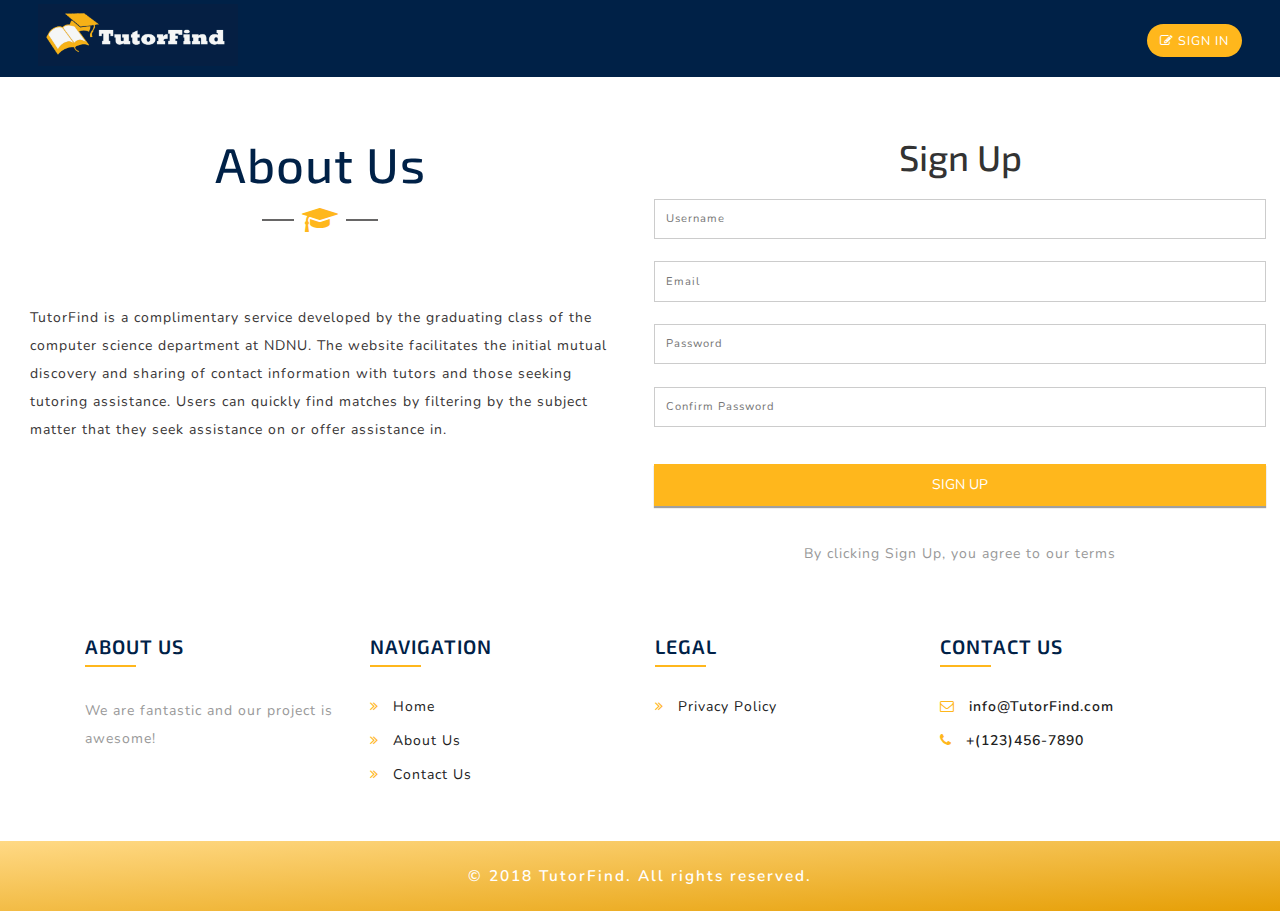
<file: index.html>
<!--
	Author: Diego Acuna Ortega
	Author URL: http://w3layouts.com
	License: Creative Commons Attribution 3.0 Unported
	License URL: http://creativecommons.org/licenses/by/3.0/
-->
<!DOCTYPE html>
<html lang="zxx">
<head>
<title>TutorFind - Home</title>
<!-- Meta tag Keywords -->
<meta name="viewport" content="width=device-width, initial-scale=1">
<meta http-equiv="Content-Type" content="text/html; charset=utf-8" />
<meta name="keywords" content="Scholarly web template, Bootstrap Web Templates, Flat Web Templates, Android Compatible web template, Smartphone Compatible web template, free webdesigns for Nokia, Samsung, LG, SonyEricsson, Motorola web design" />
<script type="application/x-javascript"> addEventListener("load", function() { setTimeout(hideURLbar, 0); }, false);
function hideURLbar(){ window.scrollTo(0,1); } </script>
<!--// Meta tag Keywords -->
<!-- css files -->
<link rel="stylesheet" href="css/bootstrap.css"> <!-- Bootstrap-Core-CSS -->
<link rel="stylesheet" href="css/style.css" type="text/css" media="all" /> <!-- Style-CSS --> 
<link rel="stylesheet" href="css/font-awesome.css"> <!-- Font-Awesome-Icons-CSS -->
<link rel="stylesheet" href="css/swipebox.css">
<link rel="stylesheet" href="css/jquery-ui.css" />
<!-- //css files -->
<!-- online-fonts -->
<link href="//fonts.googleapis.com/css?family=Exo+2:100,100i,200,200i,300,300i,400,400i,500,500i,600,600i,700,700i,800,800i,900,900i&amp;subset=cyrillic,latin-ext" rel="stylesheet">
<link href="//fonts.googleapis.com/css?family=Nunito:200,200i,300,300i,400,400i,600,600i,700,700i,800,800i,900,900i&amp;subset=latin-ext" rel="stylesheet">
<!-- //online-fonts -->
</head>

<body>
<!-- banner -->
	<div class="main_section_agile" id="home">
		<div class="agileits_w3layouts_banner_nav">
			<nav class="navbar navbar-default">
				<div>
					<button type="button" class="navbar-toggle collapsed" data-toggle="collapse" data-target="#myNavbar">
						
						<span class="icon-bar"></span>
						<span class="icon-bar"></span>
						<span class="icon-bar"></span>
					</button>
					<a href="index.html" class="navbar-brand col-md-2 col-xs-2"><img src="images/TutorFindLogo.png"></a>	
				</div>
				<div class="w3layouts_header_right nav navbar-nav">
					<ul class="agile_forms">
						<li><a href="#" data-toggle="modal" data-target="#myModal3"><i class="fa fa-pencil-square-o" aria-hidden="true"></i> Sign In</a></li>
					</ul>
				</div>			
			</nav>	
			<div class="clearfix"> </div> 
		</div>
	</div>
	
<div class="about-bottom">
	<div class="col-md-6 w3l_about_bottom_left">
		<div class="abt-w3l">
			<div class="header-w3l">
				<br><br><br>
				<h3 class="w3l-title">About Us</h3>
			<div class="w3layouts_header">
				<p><i class="fa fa-graduation-cap" aria-hidden="true"></i></p>
			</div>
			<div class="modal-body">
				<p>TutorFind is a complimentary service developed by the graduating class of the computer science department at NDNU.  The website facilitates the initial mutual discovery and sharing of contact information with tutors and those seeking tutoring assistance.  Users can quickly find matches by filtering by the subject matter that they seek assistance on or offer assistance in.</p>
			</div>	
			</div>
		</div>
	</div>
	<div class="col-md-6 w3l_about_bottom_left one">
		<div class="abt-w3l">
			<div class="signin-form profile">
					<br><br><br>
					<h1 class="agileinfo_sign">Sign Up</h1>	
					<div class="login-form">
						<form action="#" method="post">
						   <input type="text" name="name" placeholder="Username" required="">
							<input type="email" name="email" placeholder="Email" required="">
							<input type="password" name="password" placeholder="Password" required="">
							<input type="password" name="password" placeholder="Confirm Password" required="">
							<input type="submit" value="Sign Up">
						</form>
					</div>
					<p>By clicking Sign Up, you agree to our terms</p>
				</div>
		</div>
	</div>
</div>
<!-- //banner -->

<!-- Modal Sign In Button -->
<div class="modal fade" id="myModal3" tabindex="-1" role="dialog">
	<div class="modal-dialog">
	<!-- Modal content-->
		<div class="modal-content">
			<div class="modal-header">
				<button type="button" class="close" data-dismiss="modal">&times;</button>
				<div class="signin-form profile">
					<h3 class="agileinfo_sign">Sign In</h3>	
					<div class="login-form">
						<form action="#" method="post">
							<input type="email" name="email" placeholder="Email" required="">
							<input type="password" name="password" placeholder="Password" required="">
							<input type="submit" value="Sign In">
						</form>
					</div>
					<p>By clicking Sign In, you agree to our terms</p>
					<p><a href="#" > I forgot my Password</a></p>
				</div>
			</div>
		</div>
	</div>
</div>
<div class="clearfix"> </div>
<!-- Modal Sign In Button -->	

<!-- footer -->
	<div class="footer">
		<div class="container">
			<div class="wthree_footer_grid_left">
				<div class="col-md-3 col-xs-3 wthree_footer_grid_left1">
					<h4>About Us</h4>
					<p>We are fantastic and our project is awesome!</p>
				</div>
				<div class="col-md-3 col-xs-3 wthree_footer_grid_left1">
					<h4>Navigation</h4>
					<ul>
						<li><i class="fa fa-angle-double-right" aria-hidden="true"></i><a href="index.html">Home</a></li>
						<li><i class="fa fa-angle-double-right" aria-hidden="true"></i><a href="#about" class="scroll">About Us</a></li>
						<li><i class="fa fa-angle-double-right" aria-hidden="true"></i><a href="#mail" class="scroll">Contact Us</a></li>
					</ul>
				</div>
				<div class="col-md-3 col-xs-3 wthree_footer_grid_left1 w3l-3">
					<h4>Legal</h4>
					<ul>
						<li><i class="fa fa-angle-double-right" aria-hidden="true"></i><a href="#">Privacy Policy</a></li>
					</ul>
				</div>
				<div class="col-md-3 col-xs-3 wthree_footer_grid_left1 wthree_footer_grid_right1">
					<h4>Contact Us</h4>
					<ul>
						<li><i class="fa fa-envelope-o" aria-hidden="true"></i><a href="mailto:info@example.com">info@TutorFind.com</a></li>
						<li><i class="fa fa-phone" aria-hidden="true"></i>+(123)456-7890</li>
					</ul>
				</div>
				<div class="clearfix"> </div>
			</div>
		</div>
	</div>
	<div class="w3layouts_copy_right">
		<div class="container">
			<p>© 2018 TutorFind. All rights reserved.</p>
		</div>
	</div>
	<!-- //footer -->

<!-- js-scripts -->			
<!-- js-files -->
<script type="text/javascript" src="js/jquery-2.1.4.min.js"></script>
<script type="text/javascript" src="js/bootstrap.js"></script> <!-- Necessary-JavaScript-File-For-Bootstrap --> 
<!-- //js-files -->
<!-- Baneer-js -->

<!-- smooth scrolling -->
<script src="js/SmoothScroll.min.js"></script>
<!-- //smooth scrolling -->
<!-- stats -->
<script type="text/javascript" src="js/numscroller-1.0.js"></script>
<!-- //stats -->
<!-- moving-top scrolling -->
<script type="text/javascript" src="js/move-top.js"></script>
<script type="text/javascript" src="js/easing.js"></script>
<script type="text/javascript">
	jQuery(document).ready(function($) {
		$(".scroll").click(function(event){		
			event.preventDefault();
			$('html,body').animate({scrollTop:$(this.hash).offset().top},1000);
		});
	});
</script>
	<script type="text/javascript">
		$(document).ready(function() {
		/*
			var defaults = {
			containerID: 'toTop', // fading element id
			containerHoverID: 'toTopHover', // fading element hover id
			scrollSpeed: 1200,
			easingType: 'linear' 
			};
		*/								
		$().UItoTop({ easingType: 'easeOutQuart' });
		});
	</script>
	<a href="#home" class="scroll" id="toTop" style="display: block;"> <span id="toTopHover" style="opacity: 1;"> </span></a>
<!-- //moving-top scrolling -->

<!--/script-->
	<script src="js/simplePlayer.js"></script>
			<script>
				$("document").ready(function() {
					$("#video").simplePlayer();
				});
			</script>
<!-- //Baneer-js -->
<!-- Calendar -->
<script src="js/jquery-ui.js"></script>
	<script>
	  $(function() {
		$( "#datepicker" ).datepicker();
	 });
	</script>
<!-- //Calendar -->	

<!-- //js-scripts -->
</body>
</html>
</file>
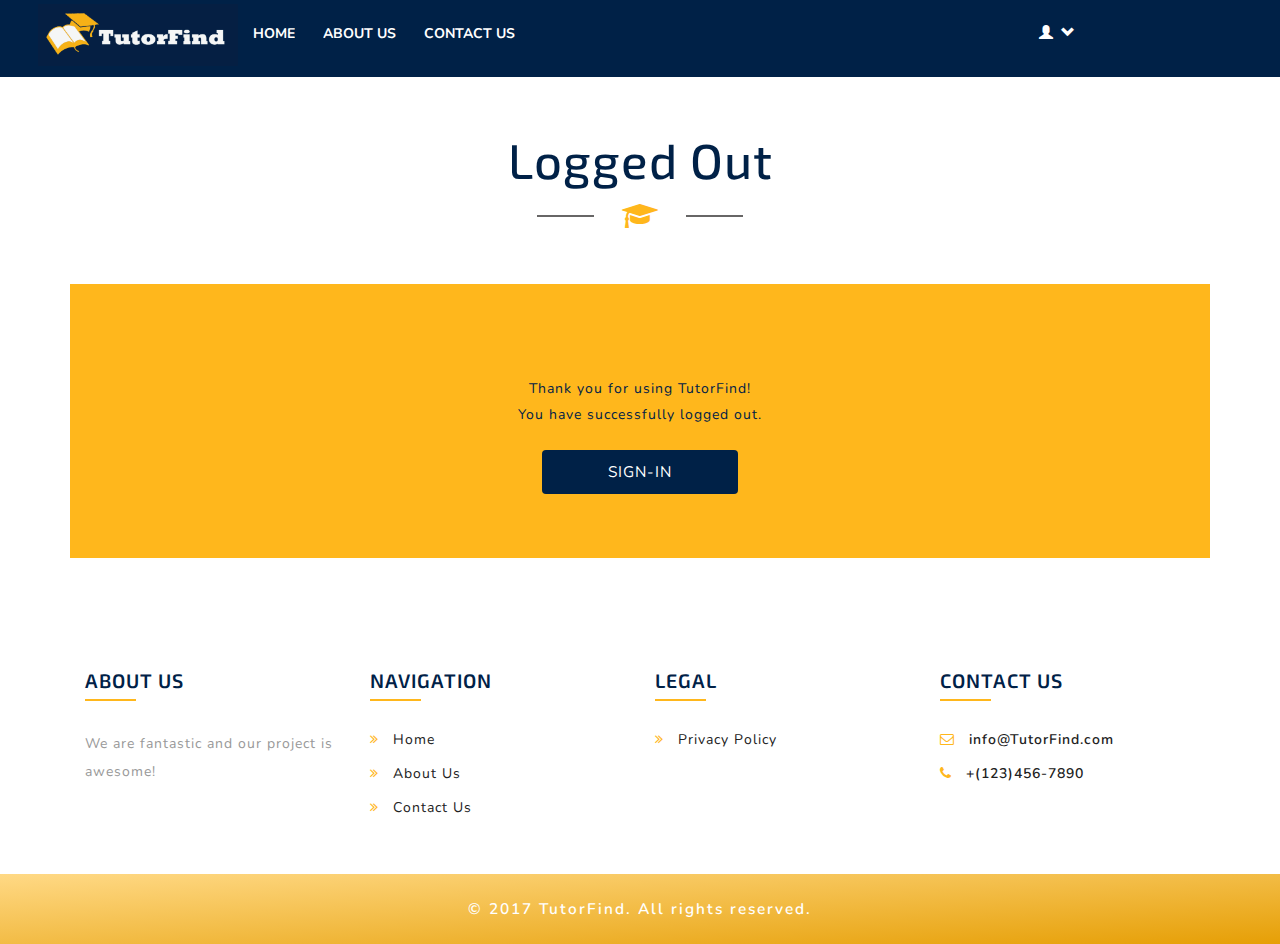
<file: accountLoggedOut.html>
<!DOCTYPE html>
<html lang="zxx">
<head>
	<title>TutorFind | Logged-Out</title>
	<!-- Meta tag Keywords -->
	<meta name="viewport" content="width=device-width, initial-scale=1">
	<meta http-equiv="Content-Type" content="text/html; charset=utf-8" />
	<meta name="keywords" content="Scholarly web template, Bootstrap Web Templates, Flat Web Templates, Android Compatible web template, Smartphone Compatible web template, free webdesigns for Nokia, Samsung, LG, SonyEricsson, Motorola web design" />
	<script type="application/x-javascript"> addEventListener("load", function() { setTimeout(hideURLbar, 0); }, false);
function hideURLbar(){ window.scrollTo(0,1); } </script>
<!--// Meta tag Keywords -->
<!-- css files -->
<link rel="stylesheet" href="css/bootstrap.css"> <!-- Bootstrap-Core-CSS -->
<link rel="stylesheet" href="css/style.css" type="text/css" media="all" /> <!-- Style-CSS --> 
<link rel="stylesheet" href="css/font-awesome.css"> <!-- Font-Awesome-Icons-CSS -->
<link rel="stylesheet" href="css/swipebox.css">
<link rel="stylesheet" href="css/jquery-ui.css" />
<!-- //css files -->
<!-- online-fonts -->
<link href="//fonts.googleapis.com/css?family=Exo+2:100,100i,200,200i,300,300i,400,400i,500,500i,600,600i,700,700i,800,800i,900,900i&amp;subset=cyrillic,latin-ext" rel="stylesheet">
<link href="//fonts.googleapis.com/css?family=Nunito:200,200i,300,300i,400,400i,600,600i,700,700i,800,800i,900,900i&amp;subset=latin-ext" rel="stylesheet">
<!-- //online-fonts -->
</head>
<body>
	<!-- banner -->
	<div class="main_section_agile" id="home">
		<div class="agileits_w3layouts_banner_nav">
			<nav class="navbar navbar-default">
				<div>
					<button type="button" class="navbar-toggle collapsed" data-toggle="collapse" data-target="#myNavbar">	
						<span class="icon-bar"></span>
						<span class="icon-bar"></span>
						<span class="icon-bar"></span>
					</button>
					<a href="index.html" class="navbar-brand col-md-2 col-xs-2"><img src="images/TutorFindLogo.png" /></a>	
				</div>
				<div class="w3layouts_header_right nav navbar-nav">
					<li class="dropdown navbar-right">
						<a href="#" class="dropdown-toggle" data-toggle="dropdown">
							<span class="glyphicon glyphicon-user"></span> 
							<span class="glyphicon glyphicon-chevron-down"></span>
						</a>
						<ul class="dropdown-menu">
							<li>
								<div class="navbar-login">
									<div class="row">
										<div class="col-sm-12">
											<a href="#" class="btn btn-info btn-block">Log In</a>
										</div>
									</div>
								</div>
							</li>
							<li class="divider"></li>
							<li>
								<div class="navbar-login navbar-login-session">
									<div class="row">
										<div class="col-sm-12">
											<a href="#" class="btn btn-info btn-block">Create Account</a>
										</div>
									</div>
								</div>
							</li>
						</ul>
					</li>
				</div>
				
				<!-- Collect the nav links, forms, and other content for toggling -->
				<div class="collapse navbar-collapse navbar-right" id="myNavbar">
					<nav class="link-effect-2" id="link-effect-2">
						<ul class="nav navbar-nav">
							<li><a href="index.html" class="effect-3">Home</a></li>
							<li><a href="#about" class="effect-3 scroll">About Us</a></li>
							<li><a href="#mail" class="effect-3 scroll">Contact Us</a></li>
						</ul>
					</nav>
				</div>
			</nav>	
			<div class="clearfix"> </div> 
		</div>
	</div>
	<!-- banner -->
	<div id="tutorProfile" class="contact">
		<div class="container">
			<h3 class="w3l-title">Logged Out</h3>
			<div class="w3layouts_header">
				<p><i class="fa fa-graduation-cap" aria-hidden="true"></i></p>
			</div>
			<div class="contact-grid1">
				<div class="contact-top1">
					<div class="text-center" style="padding:50px 0">
						<div class="row">
							<p>Thank you for using TutorFind!</p>
							<p> You have successfully logged out.</p>
						</div>
						<div class="row">
							<input class="btn btn-block" type="submit" value="Sign-In" />
						</div>
					</div>
				</div>
			</div>		
		</div>
	</div>
	<!-- footer -->
	<div class="footer">
		<div class="container">
			<div class="wthree_footer_grid_left">
				<div class="col-md-3 col-xs-3 wthree_footer_grid_left1">
					<h4>About Us</h4>
					<p>We are fantastic and our project is awesome!</p>
				</div>
				<div class="col-md-3 col-xs-3 wthree_footer_grid_left1">
					<h4>Navigation</h4>
					<ul>
						<li><i class="fa fa-angle-double-right" aria-hidden="true"></i><a href="index.html">Home</a></li>
						<li><i class="fa fa-angle-double-right" aria-hidden="true"></i><a href="#about" class="scroll">About Us</a></li>
						<li><i class="fa fa-angle-double-right" aria-hidden="true"></i><a href="#mail" class="scroll">Contact Us</a></li>
					</ul>
				</div>
				<div class="col-md-3 col-xs-3 wthree_footer_grid_left1 w3l-3">
					<h4>Legal</h4>
					<ul>
						<li><i class="fa fa-angle-double-right" aria-hidden="true"></i><a href="#">Privacy Policy</a></li>
					</ul>
				</div>
				<div class="col-md-3 col-xs-3 wthree_footer_grid_left1 wthree_footer_grid_right1">
					<h4>Contact Us</h4>
					<ul>
						<li><i class="fa fa-envelope-o" aria-hidden="true"></i><a href="mailto:info@example.com">info@TutorFind.com</a></li>
						<li><i class="fa fa-phone" aria-hidden="true"></i>+(123)456-7890</li>
					</ul>
				</div>
				<div class="clearfix"> </div>
			</div>
		</div>
	</div>
	<div class="w3layouts_copy_right">
		<div class="container">
			<p>© 2017 TutorFind. All rights reserved.</p>
		</div>
	</div>
	<!-- //footer -->

	<!-- js-scripts -->			
	<!-- js-files -->
	<script type="text/javascript" src="js/jquery-2.1.4.min.js"></script>
	<script type="text/javascript" src="js/bootstrap.js"></script> <!-- Necessary-JavaScript-File-For-Bootstrap --> 
	<!-- //js-files -->
	<!-- Baneer-js -->



	<!-- smooth scrolling -->
	<script src="js/SmoothScroll.min.js"></script>
	<!-- //smooth scrolling -->
	<!-- stats -->
	<script type="text/javascript" src="js/numscroller-1.0.js"></script>
	<!-- //stats -->
	<!-- moving-top scrolling -->
	<script type="text/javascript" src="js/move-top.js"></script>
	<script type="text/javascript" src="js/easing.js"></script>
	<script type="text/javascript">
		jQuery(document).ready(function($) {
			$(".scroll").click(function(event){		
				event.preventDefault();
				$('html,body').animate({scrollTop:$(this.hash).offset().top},1000);
			});
		});
	</script>
	<script type="text/javascript">
		$(document).ready(function() {
		/*
			var defaults = {
			containerID: 'toTop', // fading element id
			containerHoverID: 'toTopHover', // fading element hover id
			scrollSpeed: 1200,
			easingType: 'linear' 
			};
			*/								
			$().UItoTop({ easingType: 'easeOutQuart' });
		});
	</script>
	<a href="#home" class="scroll" id="toTop" style="display: block;"> <span id="toTopHover" style="opacity: 1;"> </span></a>
	<!-- //moving-top scrolling -->
	<!-- gallery popup -->
	<script src="js/jquery.swipebox.min.js"></script> 
	<script type="text/javascript">
		jQuery(function($) {
			$(".swipebox").swipebox();
		});
	</script>
	<!-- //gallery popup -->
	<!--/script-->
	<script src="js/simplePlayer.js"></script>
	<script>
		$("document").ready(function() {
			$("#video").simplePlayer();
		});
	</script>
	<!-- //Baneer-js -->
	<!-- Calendar -->
	<script src="js/jquery-ui.js"></script>
	<script>
		$(function() {
			$( "#datepicker" ).datepicker();
		});
	</script>
	<!-- //Calendar -->	

	<!-- //js-scripts -->
</body>
</html>
</file>
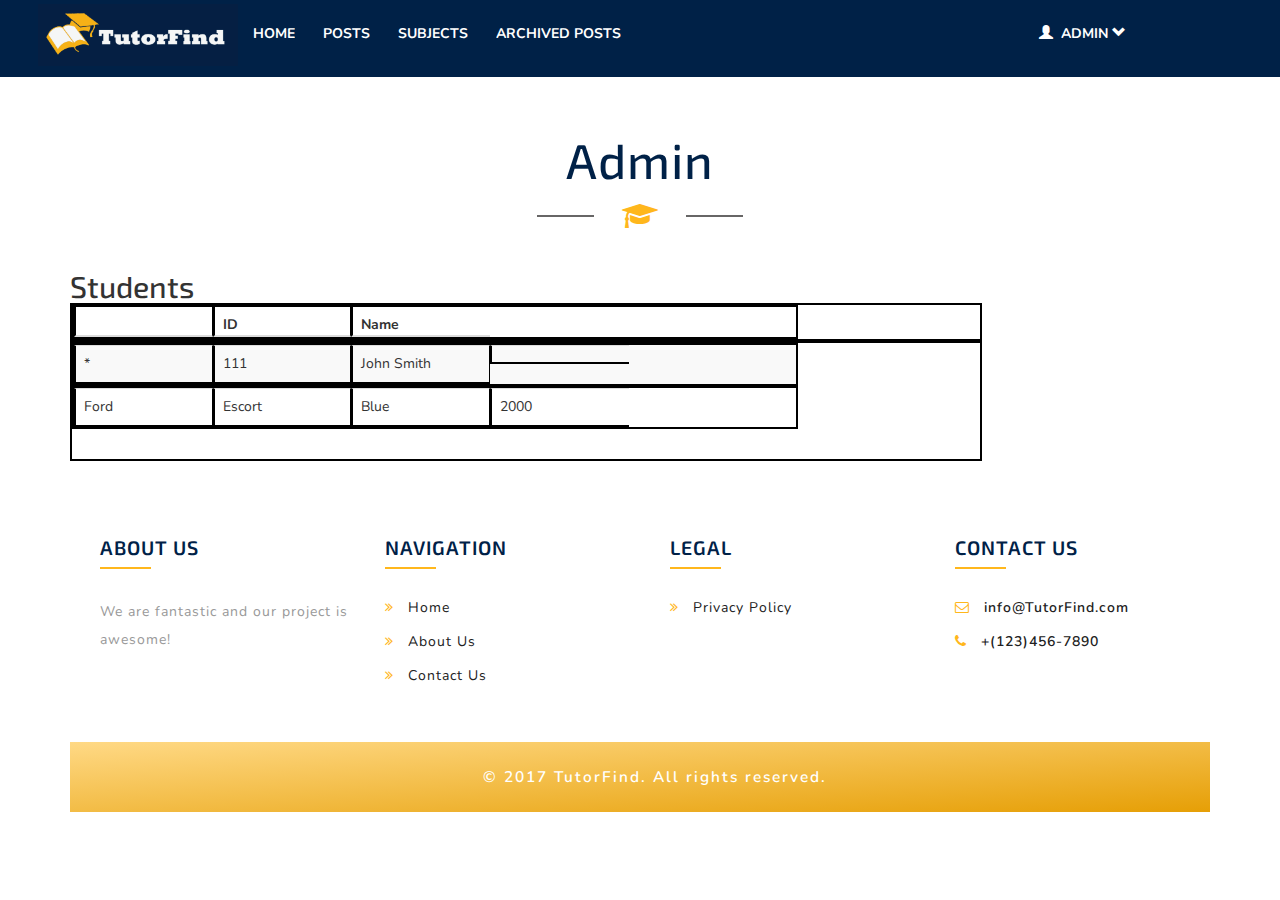
<file: adminHomepage.html>
<!DOCTYPE html>
<html lang="zxx">
<head>
	<title>TutorFind | Admin Homepage</title>
	<!-- Meta tag Keywords -->
	<meta name="viewport" content="width=device-width, initial-scale=1">
	<meta http-equiv="Content-Type" content="text/html; charset=utf-8" />
	<meta name="keywords" content="Scholarly web template, Bootstrap Web Templates, Flat Web Templates, Android Compatible web template, Smartphone Compatible web template, free webdesigns for Nokia, Samsung, LG, SonyEricsson, Motorola web design" />
	<script type="application/x-javascript"> addEventListener("load", function() { setTimeout(hideURLbar, 0); }, false);
function hideURLbar(){ window.scrollTo(0,1); } </script>
<!--// Meta tag Keywords -->
<!-- css files -->
<link rel="stylesheet" href="css/bootstrap.css"> <!-- Bootstrap-Core-CSS -->
<link rel="stylesheet" href="css/style.css" type="text/css" media="all" /> <!-- Style-CSS --> 
<link rel="stylesheet" href="css/font-awesome.css"> <!-- Font-Awesome-Icons-CSS -->
<link rel="stylesheet" href="css/swipebox.css">
<link rel="stylesheet" href="css/jquery-ui.css" />
<!-- //css files -->
<!-- online-fonts -->
<link href="//fonts.googleapis.com/css?family=Exo+2:100,100i,200,200i,300,300i,400,400i,500,500i,600,600i,700,700i,800,800i,900,900i&amp;subset=cyrillic,latin-ext" rel="stylesheet">
<link href="//fonts.googleapis.com/css?family=Nunito:200,200i,300,300i,400,400i,600,600i,700,700i,800,800i,900,900i&amp;subset=latin-ext" rel="stylesheet">
<!-- //online-fonts -->
</head>
<body>
	<!-- banner -->
	<div class="main_section_agile" id="home">
		<div class="agileits_w3layouts_banner_nav">
			<nav class="navbar navbar-default">
				<div>
					<button type="button" class="navbar-toggle collapsed" data-toggle="collapse" data-target="#myNavbar">
						
						<span class="icon-bar"></span>
						<span class="icon-bar"></span>
						<span class="icon-bar"></span>
					</button>
					<a href="index.html" class="navbar-brand col-md-2 col-xs-2"><img src="images/TutorFindLogo.png"></a>	
				</div>
				<div class="w3layouts_header_right nav navbar-nav">
					<li class="dropdown navbar-right">
						<a href="#" class="dropdown-toggle" data-toggle="dropdown">
							<span class="glyphicon glyphicon-user"></span> 
							<strong>Admin</strong>
							<span class="glyphicon glyphicon-chevron-down"></span>
						</a>
						<ul class="dropdown-menu">
							<li>
								<div class="navbar-login">
									<div class="row">
										<div class="col-sm-12">
											<p class="text-left"><strong>User Name</strong></p>
											<p class="text-left">
												<a href="studentProfile.html">Edit Profile</a>
											</p>
										</div>
									</div>
								</div>
							</li>
							<li class="divider"></li>
							<li>
								<div class="navbar-login navbar-login-session">
									<div class="row">
										<div class="col-sm-12">
											<p>
												<a href="#" class="btn btn-danger btn-block">Log Out</a>
											</p>
										</div>
									</div>
								</div>
							</li>
						</ul>
					</li>
				</div>
				
				<!-- Collect the nav links, forms, and other content for toggling -->
				<div class="collapse navbar-collapse navbar-right" id="myNavbar">
					<nav class="link-effect-2" id="link-effect-2">
						<ul class="nav navbar-nav">
							<li><a href="adminHomepage.html" class="effect-3">Home</a></li>
							<li><a href="#posts" class="effect-3 scroll">Posts</a></li>
							<li><a href="#subjects" class="effect-3 scroll">Subjects</a></li>
							<li><a href="#archived_posts" class="effect-3 scroll">Archived Posts</a></li>
						</ul>
					</nav>

				</div>
			</nav>	
			<div class="clearfix"> </div> 
		</div>
	</div>
	<!-- banner -->
	<div id="studentProfile" class="contact">
		<div class="container">
			<h3 class="w3l-title">Admin</h3>
			<div class="w3layouts_header">
				<p><i class="fa fa-graduation-cap" aria-hidden="true"></i></p>
			</div>
			<h2>Students</h2>
			<div class="admin-page">
				<table class="table table-striped">
    				<thead>
   						<tr>
        					<th></th>
        					<th>ID</th>
        					<th>Name</th>
    					</tr>
    				</thead>
    				<tbody>
    					<tr>
        					<td class="filterable-cell">*</td>
        					<td class="filterable-cell">111</td>
        					<td class="filterable-cell">John Smith<td>
    					</tr>
    					<tr>
        					<td class="filterable-cell">Ford</td>
        					<td class="filterable-cell">Escort</td>
        					<td class="filterable-cell">Blue</td>
        					<td class="filterable-cell">2000</td>
        				</tr>
    				</tbody>
				</table>
			<!-- <div class="admin-grid1">
				<div class="admin-top1">
				<div class="row">
					<div class="col-sm-2 col-xs-2 wthree_contact_left_grid">
						<label></label>
					</div>
					<div class="col-md-4 col-xs-6 wthree_contact_left_grid">
						<label>Last Name*</label>
						<input type="text" name="lastName" placeholder="Last Name" required="">
					</div>
					<div class="col-md-2 col-xs-6 wthree_contact_left_grid">
						<label >Subjects I Need Help With*</label>
						<select class="form-control form-control-lg" multiple>
							<option>Computer Science</option>
							<option>English</option>
							<option>Math</option>
							<option>Science</option>
						</select>
					</div>
					<div class="col-md-2 col-xs-6 wthree_contact_left_grid">
						<label >Max I Will Pay ($/hour)*</label>
						<select class="form-control form-control-lg" name="payment" required="">
							<option>$0/hour</option>
							<option>$5/hour</option>
							<option>$10/hour</option>
							<option>$15/hour</option>
							<option>$20/hour</option>
							<option>$25/hour</option>
							<option>$30/hour</option>
							<option>$35/hour</option>
							<option>$40/hour</option>
						</select>					
					</div>
				</div>
				<div class="row">
					<div class="col-md-4 col-xs-6 wthree_contact_left_grid">
						<label>Headline*</label>
						<input type="text" name="headline" placeholder="Headline" required="">
					</div>
					<div class="col-md-4 col-xs-6 wthree_contact_left_grid">
						<label >Current Major*</label>
						<select class="form-control form-control-lg" name="major" required="">
							<option>Biology</option>
							<option>Business</option>
							<option>Computer Science</option>
							<option>English</option>
							<option>History</option>
						</select>							
					</div>
				</div>
				<div class="row form-group">
					<label>Bio*</label>
					<textarea placeholder name="Message" required=""></textarea>
				</div>
				<div>
					<div class="row">
						<input class="btn btn-block" type="submit" value="Save">
					</div>
					<div class="row">
						<input class="btn btn-block" type="submit" value="Cancel">
					</div>
				</div>	
						
				<div class="row">
					<div class="col-md-5 col-xs-4 wthree_contact_left_grid">
					</div>
					<div class="col-md-2 col-xs-4 ">
						<a href="#" class="btn btn-block">Change Password</a>
						<a href="#" class="btn btn-block">Deactivate Account</a>
					</div>
					<div class="col-md-5 col-xs-4 wthree_contact_left_grid">
					</div>
				</div>
			</form>
		</div>
		</div>
	</div>		 -->
	<!-- footer -->
	<div class="footer">
		<div class="container">
			<div class="wthree_footer_grid_left">
				<div class="col-md-3 col-xs-3 wthree_footer_grid_left1">
					<h4>About Us</h4>
					<p>We are fantastic and our project is awesome!</p>
				</div>
				<div class="col-md-3 col-xs-3 wthree_footer_grid_left1">
					<h4>Navigation</h4>
					<ul>
						<li><i class="fa fa-angle-double-right" aria-hidden="true"></i><a href="index.html">Home</a></li>
						<li><i class="fa fa-angle-double-right" aria-hidden="true"></i><a href="#about" class="scroll">About Us</a></li>
						<li><i class="fa fa-angle-double-right" aria-hidden="true"></i><a href="#mail" class="scroll">Contact Us</a></li>
					</ul>
				</div>
				<div class="col-md-3 col-xs-3 wthree_footer_grid_left1 w3l-3">
					<h4>Legal</h4>
					<ul>
						<li><i class="fa fa-angle-double-right" aria-hidden="true"></i><a href="#">Privacy Policy</a></li>
					</ul>
				</div>
				<div class="col-md-3 col-xs-3 wthree_footer_grid_left1 wthree_footer_grid_right1">
					<h4>Contact Us</h4>
					<ul>
						<li><i class="fa fa-envelope-o" aria-hidden="true"></i><a href="mailto:info@example.com">info@TutorFind.com</a></li>
						<li><i class="fa fa-phone" aria-hidden="true"></i>+(123)456-7890</li>
					</ul>
				</div>
				<div class="clearfix"> </div>
			</div>
		</div>
	</div>
	<div class="w3layouts_copy_right">
		<div class="container">
			<p>© 2017 TutorFind. All rights reserved.</p>
		</div>
	</div>
	<!-- //footer -->

	<!-- js-scripts -->			
	<!-- js-files -->
	<script type="text/javascript" src="js/jquery-2.1.4.min.js"></script>
	<script type="text/javascript" src="js/bootstrap.js"></script> <!-- Necessary-JavaScript-File-For-Bootstrap --> 
	<!-- //js-files -->
	<!-- Baneer-js -->



	<!-- smooth scrolling -->
	<script src="js/SmoothScroll.min.js"></script>
	<!-- //smooth scrolling -->
	<!-- stats -->
	<script type="text/javascript" src="js/numscroller-1.0.js"></script>
	<!-- //stats -->
	<!-- moving-top scrolling -->
	<script type="text/javascript" src="js/move-top.js"></script>
	<script type="text/javascript" src="js/easing.js"></script>
	<script type="text/javascript">
		jQuery(document).ready(function($) {
			$(".scroll").click(function(event){		
				event.preventDefault();
				$('html,body').animate({scrollTop:$(this.hash).offset().top},1000);
			});
		});
	</script>
	<script type="text/javascript">
		$(document).ready(function() {
		/*
			var defaults = {
			containerID: 'toTop', // fading element id
			containerHoverID: 'toTopHover', // fading element hover id
			scrollSpeed: 1200,
			easingType: 'linear' 
			};
			*/								
			$().UItoTop({ easingType: 'easeOutQuart' });
		});
	</script>
	<a href="#home" class="scroll" id="toTop" style="display: block;"> <span id="toTopHover" style="opacity: 1;"> </span></a>
	<!-- //moving-top scrolling -->
	<!-- gallery popup -->
	<script src="js/jquery.swipebox.min.js"></script> 
	<script type="text/javascript">
		jQuery(function($) {
			$(".swipebox").swipebox();
		});
	</script>
	<!-- //gallery popup -->
	<!--/script-->
	<script src="js/simplePlayer.js"></script>
	<script>
		$("document").ready(function() {
			$("#video").simplePlayer();
		});
	</script>
	<!-- //Baneer-js -->
	<!-- Calendar -->
	<script src="js/jquery-ui.js"></script>
	<script>
		$(function() {
			$( "#datepicker" ).datepicker();
		});
	</script>
	<!-- //Calendar -->	

	<!-- //js-scripts -->
</body>
</html>
</file>
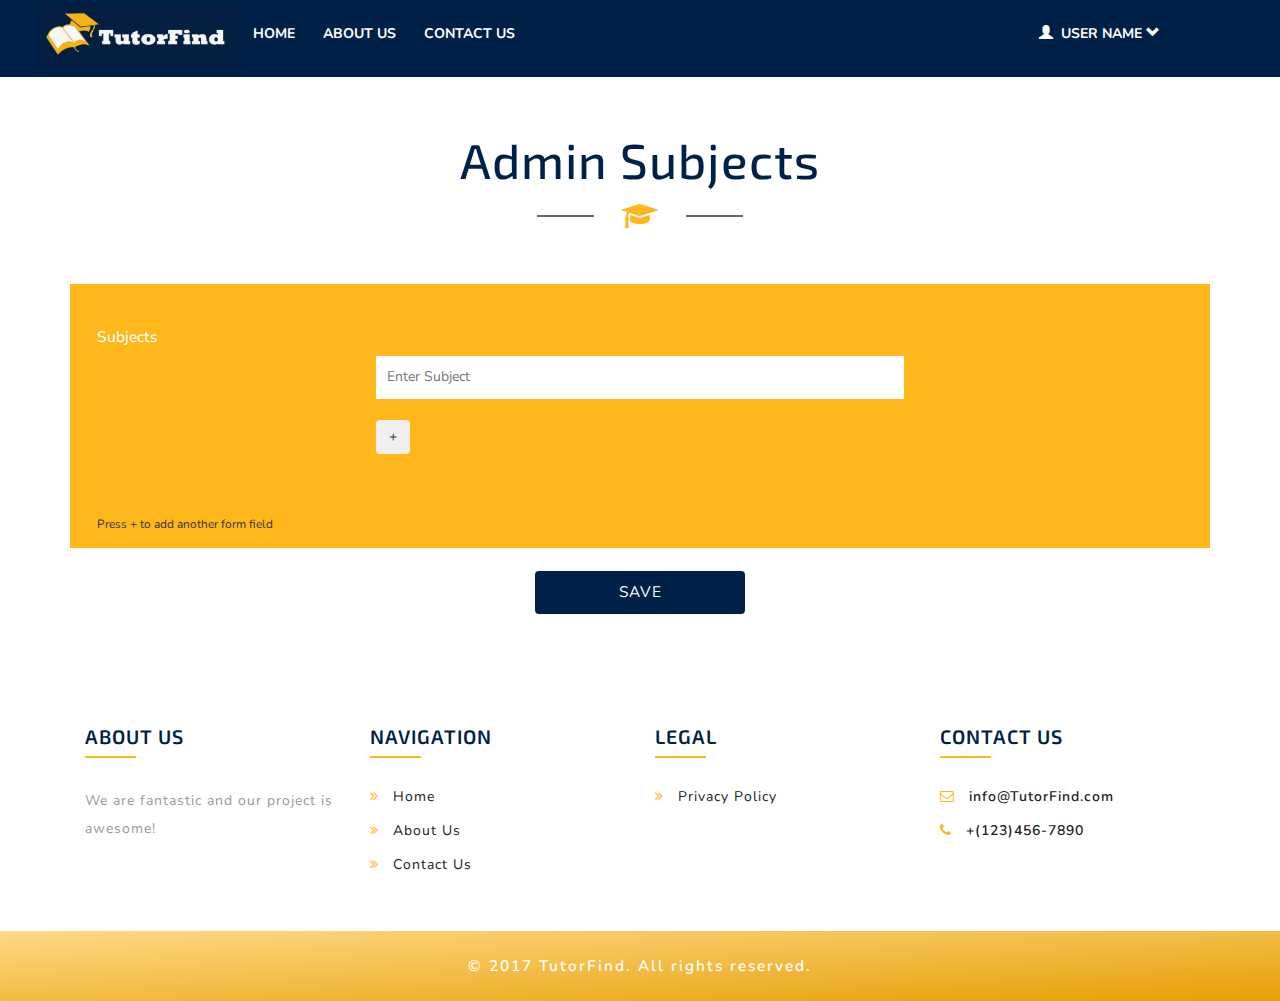
<file: adminSubject.html>
<!DOCTYPE html>
<html lang="zxx">
<head>
  <title>TutorFind | Admin Subjects</title>
  <!-- Meta tag Keywords -->
  <meta name="viewport" content="width=device-width, initial-scale=1">
  <meta http-equiv="Content-Type" content="text/html; charset=utf-8" />
  <meta name="keywords" content="Scholarly web template, Bootstrap Web Templates, Flat Web Templates, Android Compatible web template, Smartphone Compatible web template, free webdesigns for Nokia, Samsung, LG, SonyEricsson, Motorola web design" />
  <script type="application/x-javascript"> addEventListener("load", function() { setTimeout(hideURLbar, 0); }, false);
function hideURLbar(){ window.scrollTo(0,1); } </script>
<!--// Meta tag Keywords -->
<!-- css files -->
<link rel="stylesheet" href="css/bootstrap.css"> <!-- Bootstrap-Core-CSS -->
<link rel="stylesheet" href="css/style.css" type="text/css" media="all" /> <!-- Style-CSS --> 
<link rel="stylesheet" href="css/font-awesome.css"> <!-- Font-Awesome-Icons-CSS -->
<link rel="stylesheet" href="css/swipebox.css">
<link rel="stylesheet" href="css/jquery-ui.css" />
<!-- //css files -->
<!-- online-fonts -->
<link href="//fonts.googleapis.com/css?family=Exo+2:100,100i,200,200i,300,300i,400,400i,500,500i,600,600i,700,700i,800,800i,900,900i&amp;subset=cyrillic,latin-ext" rel="stylesheet">
<link href="//fonts.googleapis.com/css?family=Nunito:200,200i,300,300i,400,400i,600,600i,700,700i,800,800i,900,900i&amp;subset=latin-ext" rel="stylesheet">
<!-- //online-fonts -->
</head>
<body>
  <!-- banner -->
  <div class="main_section_agile" id="home">
    <div class="agileits_w3layouts_banner_nav">
      <nav class="navbar navbar-default">
        <div>
          <button type="button" class="navbar-toggle collapsed" data-toggle="collapse" data-target="#myNavbar">
            <span class="icon-bar"></span>
            <span class="icon-bar"></span>
            <span class="icon-bar"></span>
          </button>
          <a href="index.html" class="navbar-brand col-md-2 col-xs-2"><img src="images/TutorFindLogo.png" /></a>  
        </div>
        <div class="w3layouts_header_right nav navbar-nav">
          <li class="dropdown navbar-right">
            <a href="#" class="dropdown-toggle" data-toggle="dropdown">
              <span class="glyphicon glyphicon-user"></span> 
              <strong>User Name</strong>
              <span class="glyphicon glyphicon-chevron-down"></span>
            </a>
            <ul class="dropdown-menu">
              <li>
                <div class="navbar-login">
                  <div class="row">
                    <div class="col-sm-12">
                      <p class="text-left"><strong>User Name</strong></p>
                      <p class="text-left">
                        <a href="tutorProfile.html">Edit Profile</a>
                      </p>
                    </div>
                  </div>
                </div>
              </li>
              <li class="divider"></li>
              <li>
                <div class="navbar-login navbar-login-session">
                  <div class="row">
                    <div class="col-sm-12">
                      <p>
                        <a href="#" class="btn btn-danger btn-block">Log Out</a>
                      </p>
                    </div>
                  </div>
                </div>
              </li>
            </ul>
          </li>
        </div>
        
        <!-- Collect the nav links, forms, and other content for toggling -->
        <div class="collapse navbar-collapse navbar-right" id="myNavbar">
          <nav class="link-effect-2" id="link-effect-2">
            <ul class="nav navbar-nav">
              <li><a href="index.html" class="effect-3">Home</a></li>
              <li><a href="#about" class="effect-3 scroll">About Us</a></li>
              <li><a href="#mail" class="effect-3 scroll">Contact Us</a></li>
            </ul>
          </nav>

        </div>
      </nav>  
      <div class="clearfix"> </div> 
    </div>
  </div>
  <!-- banner -->
  <div id="adminSubject" class="contact">
    <div class="container">
      <h3 class="w3l-title">Admin Subjects</h3>
      <div class="w3layouts_header">
        <p><i class="fa fa-graduation-cap" aria-hidden="true"></i></p>
      </div>
      <div class="contact-grid1">
        <div class="contact-top1">
          <form action="#" method="post">
            <div class="row">
                <input type="hidden" name="count" value="1" />
                <div class="control-group" id="fields">
                 <label class="control-label" for="field1">Subjects</label>
            <div class="controls" id="profs"> 
                <div class="row">
                <div class="col-md-3">
                </div>
                <div class="col-md-6">
                <form class="input-append">
                    <div id="field">
                    <input autocomplete="off" class="input" id="field1" name="prof1" type="text" placeholder="Enter Subject" data-items="8"></input>
                    <button id="b1" class="btn add-more" type="button">+</button></div>
                </form>
                </div>
                <div class="col-md-3">
                </div>
                </div>
            <br> </br>
            <small>Press + to add another form field</small>
            </div>
        </div>
  </div>
</div>
            
            <div class="row">
              <input class="btn btn-block" type="submit" value="Save"></input>
            </div>
          </form>
        </div>
      </div>    
    </div>
  </div>
  <!-- footer -->
  <div class="footer">
    <div class="container">
      <div class="wthree_footer_grid_left">
        <div class="col-md-3 col-xs-3 wthree_footer_grid_left1">
          <h4>About Us</h4>
          <p>We are fantastic and our project is awesome!</p>
        </div>
        <div class="col-md-3 col-xs-3 wthree_footer_grid_left1">
          <h4>Navigation</h4>
          <ul>
            <li><i class="fa fa-angle-double-right" aria-hidden="true"></i><a href="index.html">Home</a></li>
            <li><i class="fa fa-angle-double-right" aria-hidden="true"></i><a href="#about" class="scroll">About Us</a></li>
            <li><i class="fa fa-angle-double-right" aria-hidden="true"></i><a href="#mail" class="scroll">Contact Us</a></li>
          </ul>
        </div>
        <div class="col-md-3 col-xs-3 wthree_footer_grid_left1 w3l-3">
          <h4>Legal</h4>
          <ul>
            <li><i class="fa fa-angle-double-right" aria-hidden="true"></i><a href="#">Privacy Policy</a></li>
          </ul>
        </div>
        <div class="col-md-3 col-xs-3 wthree_footer_grid_left1 wthree_footer_grid_right1">
          <h4>Contact Us</h4>
          <ul>
            <li><i class="fa fa-envelope-o" aria-hidden="true"></i><a href="mailto:info@example.com">info@TutorFind.com</a></li>
            <li><i class="fa fa-phone" aria-hidden="true"></i>+(123)456-7890</li>
          </ul>
        </div>
        <div class="clearfix"> </div>
      </div>
    </div>
  </div>
  <div class="w3layouts_copy_right">
    <div class="container">
      <p>© 2017 TutorFind. All rights reserved.</p>
    </div>
  </div>
  <!-- //footer -->

  <!-- js-scripts -->     
  <!-- js-files -->
  <script type="text/javascript" src="js/jquery-2.1.4.min.js"></script>
  <script type="text/javascript" src="js/bootstrap.js"></script> <!-- Necessary-JavaScript-File-For-Bootstrap --> 
  <!-- //js-files -->
  <!-- Baneer-js -->



  <!-- smooth scrolling -->
  <script src="js/SmoothScroll.min.js"></script>
  <!-- //smooth scrolling -->
  <!-- stats -->
  <script type="text/javascript" src="js/numscroller-1.0.js"></script>
  <!-- //stats -->
  <!-- moving-top scrolling -->
  <script type="text/javascript" src="js/move-top.js"></script>
  <script type="text/javascript" src="js/easing.js"></script>
  <script type="text/javascript">
    jQuery(document).ready(function($) {
      $(".scroll").click(function(event){   
        event.preventDefault();
        $('html,body').animate({scrollTop:$(this.hash).offset().top},1000);
      });
    });
  </script>
  <script type="text/javascript">
    $(document).ready(function() {
    /*
      var defaults = {
      containerID: 'toTop', // fading element id
      containerHoverID: 'toTopHover', // fading element hover id
      scrollSpeed: 1200,
      easingType: 'linear' 
      };
      */                
      $().UItoTop({ easingType: 'easeOutQuart' });
    });
  </script>
  <a href="#home" class="scroll" id="toTop" style="display: block;"> <span id="toTopHover" style="opacity: 1;"> </span></a>
  <!-- //moving-top scrolling -->
  <!-- gallery popup -->
  <script src="js/jquery.swipebox.min.js"></script> 
  <script type="text/javascript">
    jQuery(function($) {
      $(".swipebox").swipebox();
    });
  </script>
  <!-- //gallery popup -->
  <!--/script-->
  <script src="js/simplePlayer.js"></script>
  <script>
    $("document").ready(function() {
      $("#video").simplePlayer();
    });
  </script>
  <!-- //Baneer-js -->
  <!-- Calendar -->
  <script src="js/jquery-ui.js"></script>
  <script>
    $(function() {
      $( "#datepicker" ).datepicker();
    });
  </script>
<script type="text/javascript">
  $(document).ready(function(){
    var next = 1;
    $(".add-more").click(function(e){
        e.preventDefault();
        var addto = "#field" + next;
        var addRemove = "#field" + (next);
        next = next + 1;
        var newIn = '<input autocomplete="off" class="input form-control" id="field' + next + '" name="field' + next + '" type="text">';
        var newInput = $(newIn);
        var removeBtn = '<button id="remove' + (next - 1) + '" class="btn btn-danger remove-me" >-</button></div><div id="field">';
        var removeButton = $(removeBtn);
        $(addto).after(newInput);
        $(addRemove).after(removeButton);
        $("#field" + next).attr('data-source',$(addto).attr('data-source'));
        $("#count").val(next);  
        
            $('.remove-me').click(function(e){
                e.preventDefault();
                var fieldNum = this.id.charAt(this.id.length-1);
                var fieldID = "#field" + fieldNum;
                $(this).remove();
                $(fieldID).remove();
            });
    });
        
});
  </script>

  <!-- //Calendar --> 

  <!-- //js-scripts -->
</body>
</html>
</file>
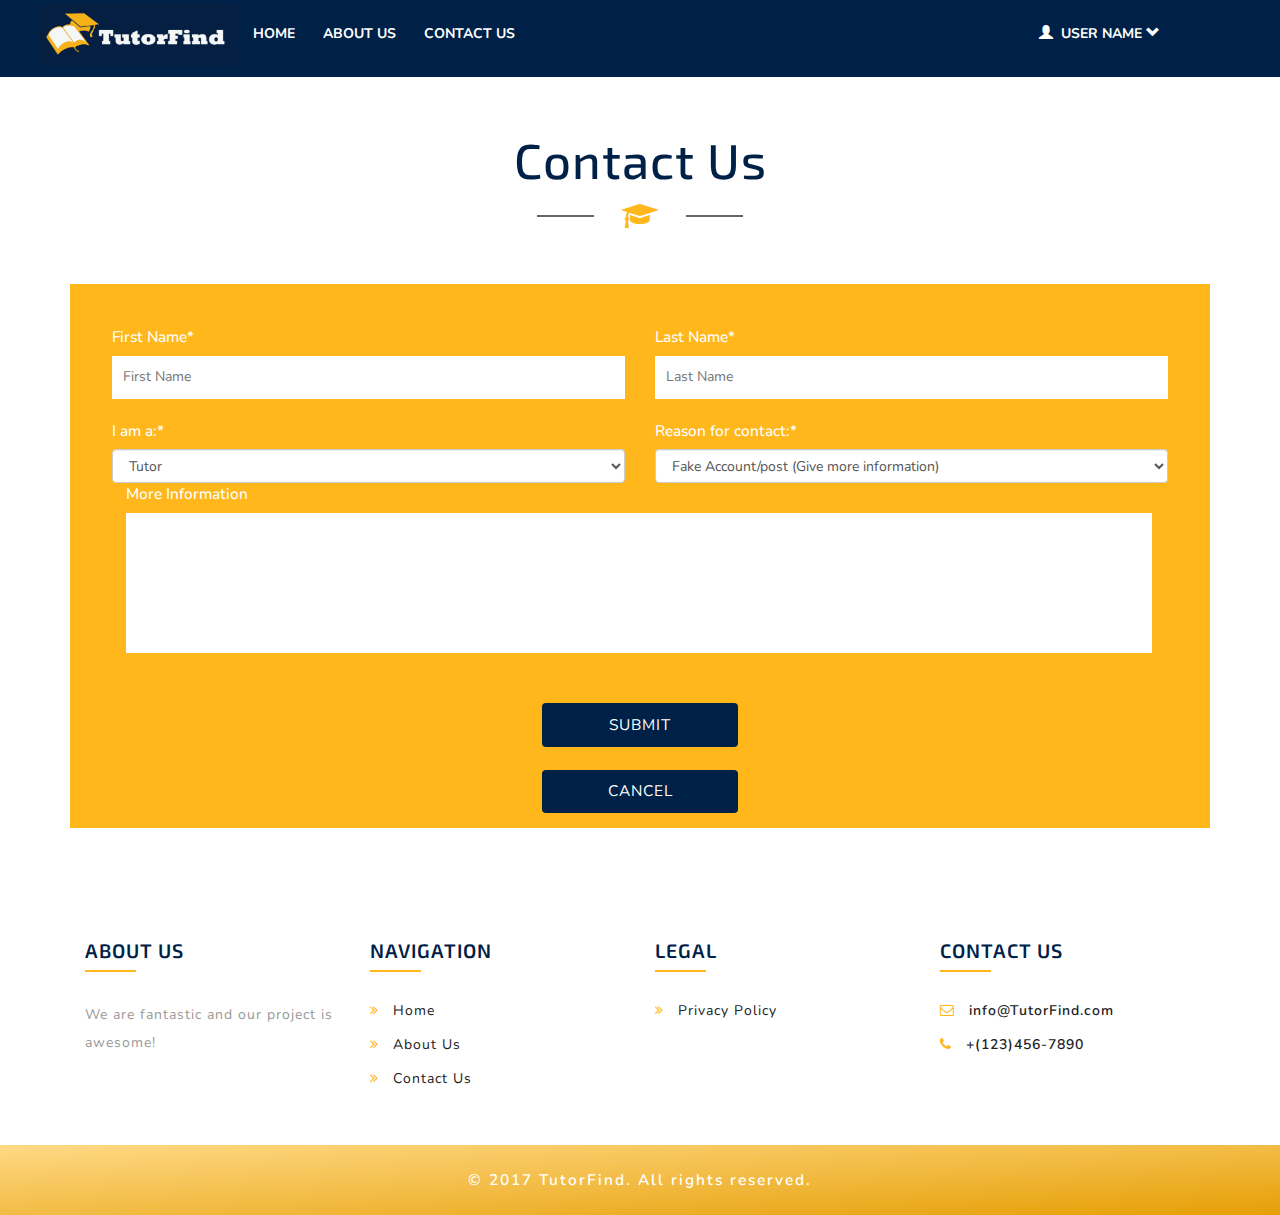
<file: contactUs.html>
<!DOCTYPE html>
<html lang="zxx">
<head>
	<title>TutorFind | Contact Us</title>
	<!-- Meta tag Keywords -->
	<meta name="viewport" content="width=device-width, initial-scale=1">
	<meta http-equiv="Content-Type" content="text/html; charset=utf-8" />
	<meta name="keywords" content="Scholarly web template, Bootstrap Web Templates, Flat Web Templates, Android Compatible web template, Smartphone Compatible web template, free webdesigns for Nokia, Samsung, LG, SonyEricsson, Motorola web design" />
	<script type="application/x-javascript"> addEventListener("load", function() { setTimeout(hideURLbar, 0); }, false);
function hideURLbar(){ window.scrollTo(0,1); } </script>
<!--// Meta tag Keywords -->
<!-- css files -->
<link rel="stylesheet" href="css/bootstrap.css"> <!-- Bootstrap-Core-CSS -->
<link rel="stylesheet" href="css/style.css" type="text/css" media="all" /> <!-- Style-CSS --> 
<link rel="stylesheet" href="css/font-awesome.css"> <!-- Font-Awesome-Icons-CSS -->
<link rel="stylesheet" href="css/swipebox.css">
<link rel="stylesheet" href="css/jquery-ui.css" />
<!-- //css files -->
<!-- online-fonts -->
<link href="//fonts.googleapis.com/css?family=Exo+2:100,100i,200,200i,300,300i,400,400i,500,500i,600,600i,700,700i,800,800i,900,900i&amp;subset=cyrillic,latin-ext" rel="stylesheet">
<link href="//fonts.googleapis.com/css?family=Nunito:200,200i,300,300i,400,400i,600,600i,700,700i,800,800i,900,900i&amp;subset=latin-ext" rel="stylesheet">
<!-- //online-fonts -->
</head>
<body>
	<!-- banner -->
	<div class="main_section_agile" id="home">
		<div class="agileits_w3layouts_banner_nav">
			<nav class="navbar navbar-default">
				<div>
					<button type="button" class="navbar-toggle collapsed" data-toggle="collapse" data-target="#myNavbar">
						
						<span class="icon-bar"></span>
						<span class="icon-bar"></span>
						<span class="icon-bar"></span>
					</button>
					<a href="index.html" class="navbar-brand col-md-2 col-xs-2"><img src="images/TutorFindLogo.png"></a>	
				</div>
				<div class="w3layouts_header_right nav navbar-nav">
					<li class="dropdown navbar-right">
						<a href="#" class="dropdown-toggle" data-toggle="dropdown">
							<span class="glyphicon glyphicon-user"></span> 
							<strong>User Name</strong>
							<span class="glyphicon glyphicon-chevron-down"></span>
						</a>
						<ul class="dropdown-menu">
							<li>
								<div class="navbar-login">
									<div class="row">
										<div class="col-sm-12">
											<p class="text-left"><strong>User Name</strong></p>
											<p class="text-left">
												<a href="studentProfile.html">Edit Profile</a>
											</p>
										</div>
									</div>
								</div>
							</li>
							<li class="divider"></li>
							<li>
								<div class="navbar-login navbar-login-session">
									<div class="row">
										<div class="col-sm-12">
											<p>
												<a href="#" class="btn btn-danger btn-block">Log Out</a>
											</p>
										</div>
									</div>
								</div>
							</li>
						</ul>
					</li>
				</div>
				
				<!-- Collect the nav links, forms, and other content for toggling -->
				<div class="collapse navbar-collapse navbar-right" id="myNavbar">
					<nav class="link-effect-2" id="link-effect-2">
						<ul class="nav navbar-nav">
							<li><a href="index.html" class="effect-3">Home</a></li>
							<li><a href="#about" class="effect-3 scroll">About Us</a></li>
							<li><a href="#mail" class="effect-3 scroll">Contact Us</a></li>
						</ul>
					</nav>

				</div>
			</nav>	
			<div class="clearfix"> </div> 
		</div>
	</div>
	<!-- banner -->
	<div id="studentProfile" class="contact">
		<div class="container">
			<h3 class="w3l-title">Contact Us</h3>
			<div class="w3layouts_header">
				<p><i class="fa fa-graduation-cap" aria-hidden="true"></i></p>
			</div>
			<div class="contact-grid1">
				<div class="contact-top1">
					<form action="#" method="post">
						<div class="row">
							<div class="col-md-6 col-xs-6 wthree_contact_left_grid">
								<label>First Name*</label>
								<input type="text" name="firstName" placeholder="First Name" required="">
							</div>
							<div class="col-md-6 col-xs-6 wthree_contact_left_grid">
								<label>Last Name*</label>
								<input type="text" name="lastName" placeholder="Last Name" required="">
							</div>
						</div>
						<div class="row">
							<div class="col-md-6 col-xs-4 wthree_contact_left_grid">
								<label >I am a:*</label>
								<select class="form-control form-control-lg" name="title" required="">
									<option>Tutor</option>
									<option>Student</option>
								</select>
							</div>
							<div class="col-md-6 col-xs-6 wthree_contact_left_grid">
									<label>Reason for contact:*</label>
									<select class="form-control form-control-lg" name="reason" required="">
									<option>Fake Account/post (Give more information)</option>
									<option>Delete Account</option>
									<option>Unarchive Post</option>
									<option>Other...</option>
								</select>								
							</div>
						</div>
						<div class="row form-group">
							<label>More Information</label>
							<textarea placeholder name="Message" required=""></textarea>
						</div>
						<div>
							<div class="row">
								<input class="btn btn-block" type="submit" value="Submit">
							</div>
							<div class="row">
								<input class="btn btn-block" type="submit" value="Cancel">
							</div>
						</div>	
						
						<div class="row">
							<div class="col-md-5 col-xs-4 wthree_contact_left_grid">
							</div>
							<div class="col-md-5 col-xs-4 wthree_contact_left_grid">
							</div>
						</div>
					</form>
				</div>
			</div>		
		</div>
	</div>
	<!-- footer -->
	<div class="footer">
		<div class="container">
			<div class="wthree_footer_grid_left">
				<div class="col-md-3 col-xs-3 wthree_footer_grid_left1">
					<h4>About Us</h4>
					<p>We are fantastic and our project is awesome!</p>
				</div>
				<div class="col-md-3 col-xs-3 wthree_footer_grid_left1">
					<h4>Navigation</h4>
					<ul>
						<li><i class="fa fa-angle-double-right" aria-hidden="true"></i><a href="index.html">Home</a></li>
						<li><i class="fa fa-angle-double-right" aria-hidden="true"></i><a href="#about" class="scroll">About Us</a></li>
						<li><i class="fa fa-angle-double-right" aria-hidden="true"></i><a href="#mail" class="scroll">Contact Us</a></li>
					</ul>
				</div>
				<div class="col-md-3 col-xs-3 wthree_footer_grid_left1 w3l-3">
					<h4>Legal</h4>
					<ul>
						<li><i class="fa fa-angle-double-right" aria-hidden="true"></i><a href="#">Privacy Policy</a></li>
					</ul>
				</div>
				<div class="col-md-3 col-xs-3 wthree_footer_grid_left1 wthree_footer_grid_right1">
					<h4>Contact Us</h4>
					<ul>
						<li><i class="fa fa-envelope-o" aria-hidden="true"></i><a href="mailto:info@example.com">info@TutorFind.com</a></li>
						<li><i class="fa fa-phone" aria-hidden="true"></i>+(123)456-7890</li>
					</ul>
				</div>
				<div class="clearfix"> </div>
			</div>
		</div>
	</div>
	<div class="w3layouts_copy_right">
		<div class="container">
			<p>© 2017 TutorFind. All rights reserved.</p>
		</div>
	</div>
	<!-- //footer -->

	<!-- js-scripts -->			
	<!-- js-files -->
	<script type="text/javascript" src="js/jquery-2.1.4.min.js"></script>
	<script type="text/javascript" src="js/bootstrap.js"></script> <!-- Necessary-JavaScript-File-For-Bootstrap --> 
	<!-- //js-files -->
	<!-- Baneer-js -->



	<!-- smooth scrolling -->
	<script src="js/SmoothScroll.min.js"></script>
	<!-- //smooth scrolling -->
	<!-- stats -->
	<script type="text/javascript" src="js/numscroller-1.0.js"></script>
	<!-- //stats -->
	<!-- moving-top scrolling -->
	<script type="text/javascript" src="js/move-top.js"></script>
	<script type="text/javascript" src="js/easing.js"></script>
	<script type="text/javascript">
		jQuery(document).ready(function($) {
			$(".scroll").click(function(event){		
				event.preventDefault();
				$('html,body').animate({scrollTop:$(this.hash).offset().top},1000);
			});
		});
	</script>
	<script type="text/javascript">
		$(document).ready(function() {
		/*
			var defaults = {
			containerID: 'toTop', // fading element id
			containerHoverID: 'toTopHover', // fading element hover id
			scrollSpeed: 1200,
			easingType: 'linear' 
			};
			*/								
			$().UItoTop({ easingType: 'easeOutQuart' });
		});
	</script>
	<a href="#home" class="scroll" id="toTop" style="display: block;"> <span id="toTopHover" style="opacity: 1;"> </span></a>
	<!-- //moving-top scrolling -->
	<!-- gallery popup -->
	<script src="js/jquery.swipebox.min.js"></script> 
	<script type="text/javascript">
		jQuery(function($) {
			$(".swipebox").swipebox();
		});
	</script>
	<!-- //gallery popup -->
	<!--/script-->
	<script src="js/simplePlayer.js"></script>
	<script>
		$("document").ready(function() {
			$("#video").simplePlayer();
		});
	</script>
	<!-- //Baneer-js -->
	<!-- Calendar -->
	<script src="js/jquery-ui.js"></script>
	<script>
		$(function() {
			$( "#datepicker" ).datepicker();
		});
	</script>
	<!-- //Calendar -->	

	<!-- //js-scripts -->
</body>
</html>
</file>
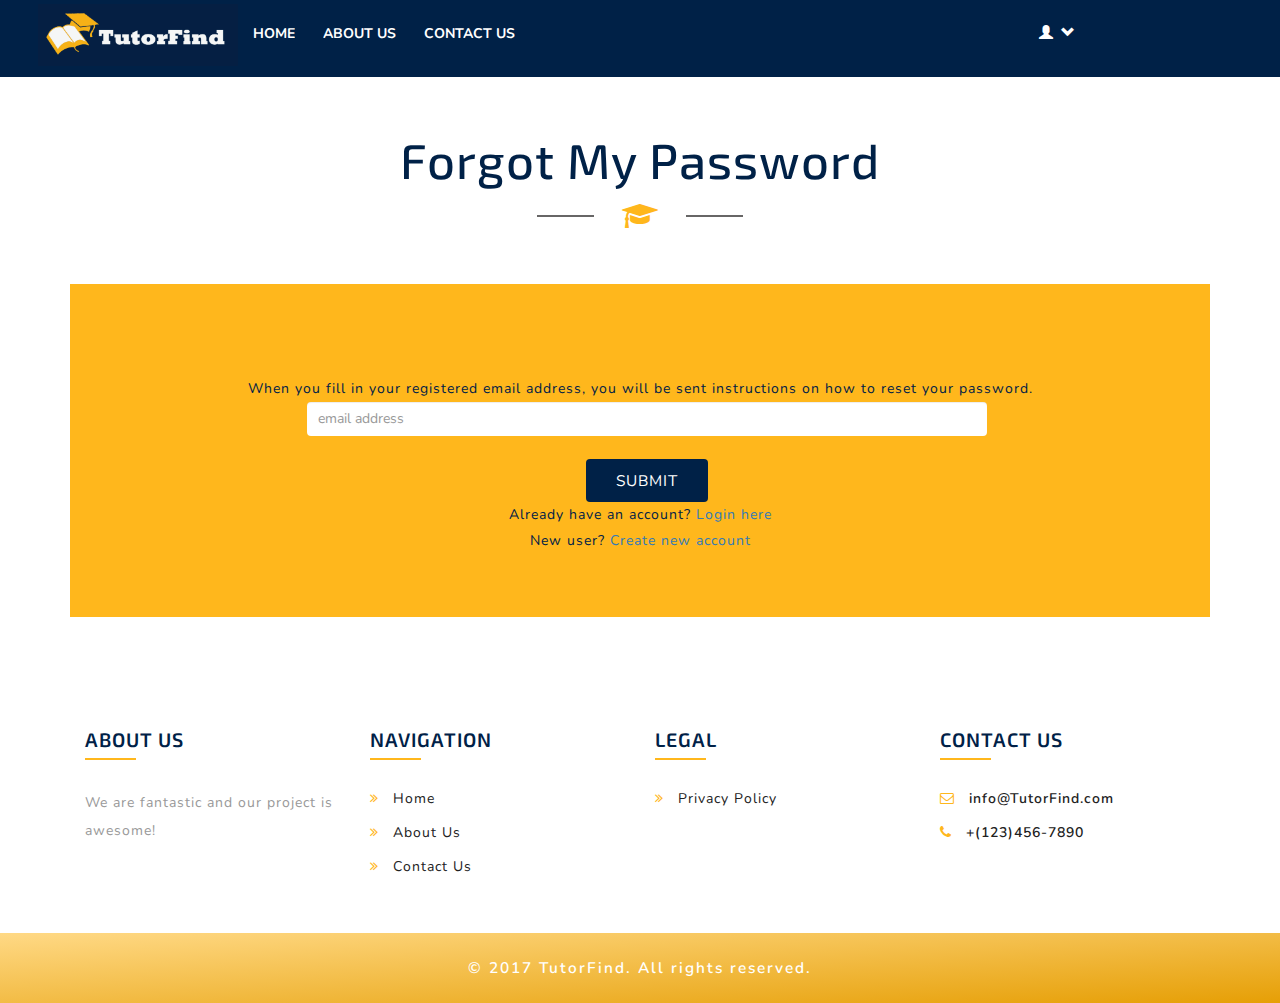
<file: forgotPassword.html>
<!DOCTYPE html>
<html lang="zxx">
<head>
	<title>TutorFind | Forgot My Password</title>
	<!-- Meta tag Keywords -->
	<meta name="viewport" content="width=device-width, initial-scale=1">
	<meta http-equiv="Content-Type" content="text/html; charset=utf-8" />
	<meta name="keywords" content="Scholarly web template, Bootstrap Web Templates, Flat Web Templates, Android Compatible web template, Smartphone Compatible web template, free webdesigns for Nokia, Samsung, LG, SonyEricsson, Motorola web design" />
	<script type="application/x-javascript"> addEventListener("load", function() { setTimeout(hideURLbar, 0); }, false);
function hideURLbar(){ window.scrollTo(0,1); } </script>
<!--// Meta tag Keywords -->
<!-- css files -->
<link rel="stylesheet" href="css/bootstrap.css"> <!-- Bootstrap-Core-CSS -->
<link rel="stylesheet" href="css/style.css" type="text/css" media="all" /> <!-- Style-CSS --> 
<link rel="stylesheet" href="css/font-awesome.css"> <!-- Font-Awesome-Icons-CSS -->
<link rel="stylesheet" href="css/swipebox.css">
<link rel="stylesheet" href="css/jquery-ui.css" />
<!-- //css files -->
<!-- online-fonts -->
<link href="//fonts.googleapis.com/css?family=Exo+2:100,100i,200,200i,300,300i,400,400i,500,500i,600,600i,700,700i,800,800i,900,900i&amp;subset=cyrillic,latin-ext" rel="stylesheet">
<link href="//fonts.googleapis.com/css?family=Nunito:200,200i,300,300i,400,400i,600,600i,700,700i,800,800i,900,900i&amp;subset=latin-ext" rel="stylesheet">
<!-- //online-fonts -->
</head>
<body>
	<!-- banner -->
	<div class="main_section_agile" id="home">
		<div class="agileits_w3layouts_banner_nav">
			<nav class="navbar navbar-default">
				<div>
					<button type="button" class="navbar-toggle collapsed" data-toggle="collapse" data-target="#myNavbar">	
						<span class="icon-bar"></span>
						<span class="icon-bar"></span>
						<span class="icon-bar"></span>
					</button>
					<a href="index.html" class="navbar-brand col-md-2 col-xs-2"><img src="images/TutorFindLogo.png" /></a>	
				</div>
				<div class="w3layouts_header_right nav navbar-nav">
					<li class="dropdown navbar-right">
						<a href="#" class="dropdown-toggle" data-toggle="dropdown">
							<span class="glyphicon glyphicon-user"></span> 
							<span class="glyphicon glyphicon-chevron-down"></span>
						</a>
						<ul class="dropdown-menu">
							<li>
								<div class="navbar-login">
									<div class="row">
										<div class="col-sm-12">
											<a href="#" class="btn btn-info btn-block">Log In</a>
										</div>
									</div>
								</div>
							</li>
							<li class="divider"></li>
							<li>
								<div class="navbar-login navbar-login-session">
									<div class="row">
										<div class="col-sm-12">
											<a href="#" class="btn btn-info btn-block">Create Account</a>
										</div>
									</div>
								</div>
							</li>
						</ul>
					</li>
				</div>
				
				<!-- Collect the nav links, forms, and other content for toggling -->
				<div class="collapse navbar-collapse navbar-right" id="myNavbar">
					<nav class="link-effect-2" id="link-effect-2">
						<ul class="nav navbar-nav">
							<li><a href="index.html" class="effect-3">Home</a></li>
							<li><a href="#about" class="effect-3 scroll">About Us</a></li>
							<li><a href="#mail" class="effect-3 scroll">Contact Us</a></li>
						</ul>
					</nav>
				</div>
			</nav>	
			<div class="clearfix"> </div> 
		</div>
	</div>
	<!-- banner -->
	<div id="tutorProfile" class="contact">
		<div class="container">
			<h3 class="w3l-title">Forgot My Password</h3>
			<div class="w3layouts_header">
				<p><i class="fa fa-graduation-cap" aria-hidden="true"></i></p>
			</div>
			<div class="contact-grid1">
				<div class="contact-top1">
					<div class="text-center" style="padding:50px 0">
						<div class="login-form-1">
							<form id="forgot-password-form" class="text-center">
								<div class="etc-login-form">
									<p>When you fill in your registered email address, you will be sent instructions on how to reset your password.</p>
								</div>
								<div class="row">
									<div class="col-md-2 col-xs-2">
									</div>
									<div class="col-md-8 col-xs-8">
										<div class="login-form-main-message"></div>
										<div class="main-login-form">
											<div class="login-group">
												<div class="form-group">
													<label for="fp_email" class="sr-only">Email address</label>
													<input type="text" class="form-control" id="fp_email" name="fp_email" placeholder="email address" />
													<input class="btn btn-block" type="submit" value="Submit" />
												</div>
											</div>		
										</div>
									</div>
								</div>
								<div class="row">
									<div class="etc-login-form">
										<p>Already have an account? <a href="#">Login here</a></p>
										<p>New user? <a href="#">Create new account</a></p>
									</div>
								</div>
							</form>
						</div>
					</div>
				</div>
			</div>		
		</div>
	</div>
	<!-- footer -->
	<div class="footer">
		<div class="container">
			<div class="wthree_footer_grid_left">
				<div class="col-md-3 col-xs-3 wthree_footer_grid_left1">
					<h4>About Us</h4>
					<p>We are fantastic and our project is awesome!</p>
				</div>
				<div class="col-md-3 col-xs-3 wthree_footer_grid_left1">
					<h4>Navigation</h4>
					<ul>
						<li><i class="fa fa-angle-double-right" aria-hidden="true"></i><a href="index.html">Home</a></li>
						<li><i class="fa fa-angle-double-right" aria-hidden="true"></i><a href="#about" class="scroll">About Us</a></li>
						<li><i class="fa fa-angle-double-right" aria-hidden="true"></i><a href="#mail" class="scroll">Contact Us</a></li>
					</ul>
				</div>
				<div class="col-md-3 col-xs-3 wthree_footer_grid_left1 w3l-3">
					<h4>Legal</h4>
					<ul>
						<li><i class="fa fa-angle-double-right" aria-hidden="true"></i><a href="#">Privacy Policy</a></li>
					</ul>
				</div>
				<div class="col-md-3 col-xs-3 wthree_footer_grid_left1 wthree_footer_grid_right1">
					<h4>Contact Us</h4>
					<ul>
						<li><i class="fa fa-envelope-o" aria-hidden="true"></i><a href="mailto:info@example.com">info@TutorFind.com</a></li>
						<li><i class="fa fa-phone" aria-hidden="true"></i>+(123)456-7890</li>
					</ul>
				</div>
				<div class="clearfix"> </div>
			</div>
		</div>
	</div>
	<div class="w3layouts_copy_right">
		<div class="container">
			<p>© 2017 TutorFind. All rights reserved.</p>
		</div>
	</div>
	<!-- //footer -->

	<!-- js-scripts -->			
	<!-- js-files -->
	<script type="text/javascript" src="js/jquery-2.1.4.min.js"></script>
	<script type="text/javascript" src="js/bootstrap.js"></script> <!-- Necessary-JavaScript-File-For-Bootstrap --> 
	<!-- //js-files -->
	<!-- Baneer-js -->



	<!-- smooth scrolling -->
	<script src="js/SmoothScroll.min.js"></script>
	<!-- //smooth scrolling -->
	<!-- stats -->
	<script type="text/javascript" src="js/numscroller-1.0.js"></script>
	<!-- //stats -->
	<!-- moving-top scrolling -->
	<script type="text/javascript" src="js/move-top.js"></script>
	<script type="text/javascript" src="js/easing.js"></script>
	<script type="text/javascript">
		jQuery(document).ready(function($) {
			$(".scroll").click(function(event){		
				event.preventDefault();
				$('html,body').animate({scrollTop:$(this.hash).offset().top},1000);
			});
		});
	</script>
	<script type="text/javascript">
		$(document).ready(function() {
		/*
			var defaults = {
			containerID: 'toTop', // fading element id
			containerHoverID: 'toTopHover', // fading element hover id
			scrollSpeed: 1200,
			easingType: 'linear' 
			};
			*/								
			$().UItoTop({ easingType: 'easeOutQuart' });
		});
	</script>
	<a href="#home" class="scroll" id="toTop" style="display: block;"> <span id="toTopHover" style="opacity: 1;"> </span></a>
	<!-- //moving-top scrolling -->
	<!-- gallery popup -->
	<script src="js/jquery.swipebox.min.js"></script> 
	<script type="text/javascript">
		jQuery(function($) {
			$(".swipebox").swipebox();
		});
	</script>
	<!-- //gallery popup -->
	<!--/script-->
	<script src="js/simplePlayer.js"></script>
	<script>
		$("document").ready(function() {
			$("#video").simplePlayer();
		});
	</script>
	<!-- //Baneer-js -->
	<!-- Calendar -->
	<script src="js/jquery-ui.js"></script>
	<script>
		$(function() {
			$( "#datepicker" ).datepicker();
		});
	</script>
	<!-- //Calendar -->	

	<!-- //js-scripts -->
</body>
</html>
</file>
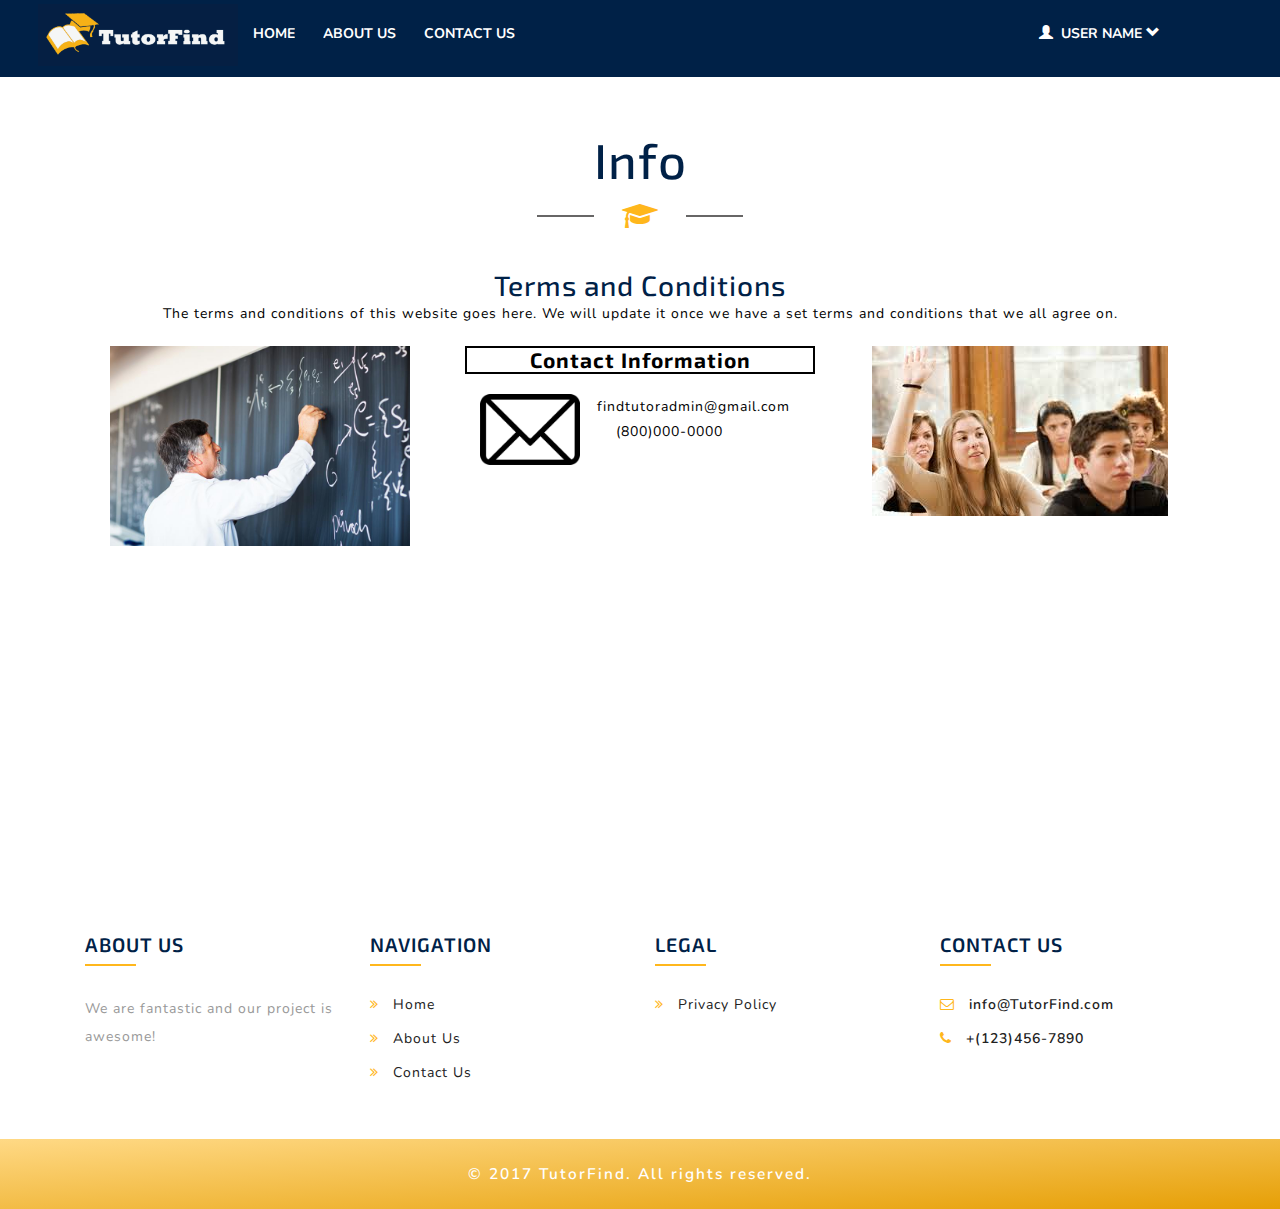
<file: infoPage.html>
<!DOCTYPE html>
<html lang="zxx">
<head>
	<title>TutorFind | Information</title>
	<!-- Meta tag Keywords -->
	<meta name="viewport" content="width=device-width, initial-scale=1">
	<meta http-equiv="Content-Type" content="text/html; charset=utf-8" />
	<meta name="keywords" content="Scholarly web template, Bootstrap Web Templates, Flat Web Templates, Android Compatible web template, Smartphone Compatible web template, free webdesigns for Nokia, Samsung, LG, SonyEricsson, Motorola web design" />
	<script type="application/x-javascript"> addEventListener("load", function() { setTimeout(hideURLbar, 0); }, false);
function hideURLbar(){ window.scrollTo(0,1); } </script>
<!--// Meta tag Keywords -->
<!-- css files -->
<link rel="stylesheet" href="css/bootstrap.css"> <!-- Bootstrap-Core-CSS -->
<link rel="stylesheet" href="css/style.css" type="text/css" media="all" /> <!-- Style-CSS --> 
<link rel="stylesheet" href="css/font-awesome.css"> <!-- Font-Awesome-Icons-CSS -->
<link rel="stylesheet" href="css/swipebox.css">
<link rel="stylesheet" href="css/jquery-ui.css" />
<!-- //css files -->
<!-- online-fonts -->
<link href="//fonts.googleapis.com/css?family=Exo+2:100,100i,200,200i,300,300i,400,400i,500,500i,600,600i,700,700i,800,800i,900,900i&amp;subset=cyrillic,latin-ext" rel="stylesheet">
<link href="//fonts.googleapis.com/css?family=Nunito:200,200i,300,300i,400,400i,600,600i,700,700i,800,800i,900,900i&amp;subset=latin-ext" rel="stylesheet">
<!-- //online-fonts -->
</head>
<body>
	<!-- banner -->
	<div class="main_section_agile" id="home">
		<div class="agileits_w3layouts_banner_nav">
			<nav class="navbar navbar-default">
				<div>
					<button type="button" class="navbar-toggle collapsed" data-toggle="collapse" data-target="#myNavbar">
						
						<span class="icon-bar"></span>
						<span class="icon-bar"></span>
						<span class="icon-bar"></span>
					</button>
					<a href="index.html" class="navbar-brand col-md-2 col-xs-2"><img src="images/TutorFindLogo.png"></a>	
				</div>
				<div class="w3layouts_header_right nav navbar-nav">
					<li class="dropdown navbar-right">
						<a href="#" class="dropdown-toggle" data-toggle="dropdown">
							<span class="glyphicon glyphicon-user"></span> 
							<strong>User Name</strong>
							<span class="glyphicon glyphicon-chevron-down"></span>
						</a>
						<ul class="dropdown-menu">
							<li>
								<div class="navbar-login">
									<div class="row">
										<div class="col-sm-12">
											<p class="text-left"><strong>User Name</strong></p>
											<p class="text-left">
												<a href="studentProfile.html">Edit Profile</a>
											</p>
										</div>
									</div>
								</div>
							</li>
							<li class="divider"></li>
							<li>
								<div class="navbar-login navbar-login-session">
									<div class="row">
										<div class="col-sm-12">
											<p>
												<a href="#" class="btn btn-danger btn-block">Log Out</a>
											</p>
										</div>
									</div>
								</div>
							</li>
						</ul>
					</li>
				</div>
				
				<!-- Collect the nav links, forms, and other content for toggling -->
				<div class="collapse navbar-collapse navbar-right" id="myNavbar">
					<nav class="link-effect-2" id="link-effect-2">
						<ul class="nav navbar-nav">
							<li><a href="index.html" class="effect-3">Home</a></li>
							<li><a href="#about" class="effect-3 scroll">About Us</a></li>
							<li><a href="#mail" class="effect-3 scroll">Contact Us</a></li>
						</ul>
					</nav>

				</div>
			</nav>	
			<div class="clearfix"> </div> 
		</div>
	</div>
	<!-- banner -->
	<div id="studentProfile" class="contact">
		<div class="container">
			<h3 class="w3l-title">Info</h3>
			<div class="w3layouts_header">
				<p><i class="fa fa-graduation-cap" aria-hidden="true"></i></p>
			</div>	
			<h2 class="infoHeader">Terms and Conditions</h2>
			<p class="termsAndCond"> The terms and conditions of this website goes here. We will update it once we have a set terms and conditions that we all agree on. </p>
			</br>

    		<div class="col-md-4 box">
				<img class= "teacherImg" src="images/teacherTeaching.jpg">
			</div>
			<div class="col-md-4 box">
				<h2 class="contactInfo">Contact Information</h2>
				</br>
				<div class="col-lg-4 box">
					<img class="mailImg" src="images/mail.png">
				</div>
				<div class="col-lg-6 box">
					<p class="mailText"> findtutoradmin@gmail.com</p> 
					<p class="mailText">(800)000-0000</p></div>
				</div>
				<div class="col-lg-4 box">
					<img class="studentHand" src="images/studentRaise.jpg">
				</div>
				<iframe class="mapSize" src="https://www.google.com/maps/embed?pb=!1m18!1m12!1m3!1d3164.6022196079944!2d-122.28705868455785!3d37.51729897980719!2m3!1f0!2f0!3f0!3m2!1i1024!2i768!4f13.1!3m3!1m2!1s0x808f9f4329931477%3A0xa02a735807c8f174!2sNotre+Dame+de+Namur+University!5e0!3m2!1sen!2sus!4v1517618331731" width="600" height="450" frameborder="0" style="border:0" allowfullscreen></iframe>
		</div>
	</div>
	<!-- footer -->
	<div class="footer">
		<div class="container">
			<div class="wthree_footer_grid_left">
				<div class="col-md-3 col-xs-3 wthree_footer_grid_left1">
					<h4>About Us</h4>
					<p>We are fantastic and our project is awesome!</p>
				</div>
				<div class="col-md-3 col-xs-3 wthree_footer_grid_left1">
					<h4>Navigation</h4>
					<ul>
						<li><i class="fa fa-angle-double-right" aria-hidden="true"></i><a href="index.html">Home</a></li>
						<li><i class="fa fa-angle-double-right" aria-hidden="true"></i><a href="#about" class="scroll">About Us</a></li>
						<li><i class="fa fa-angle-double-right" aria-hidden="true"></i><a href="#mail" class="scroll">Contact Us</a></li>
					</ul>
				</div>
				<div class="col-md-3 col-xs-3 wthree_footer_grid_left1 w3l-3">
					<h4>Legal</h4>
					<ul>
						<li><i class="fa fa-angle-double-right" aria-hidden="true"></i><a href="#">Privacy Policy</a></li>
					</ul>
				</div>
				<div class="col-md-3 col-xs-3 wthree_footer_grid_left1 wthree_footer_grid_right1">
					<h4>Contact Us</h4>
					<ul>
						<li><i class="fa fa-envelope-o" aria-hidden="true"></i><a href="mailto:info@example.com">info@TutorFind.com</a></li>
						<li><i class="fa fa-phone" aria-hidden="true"></i>+(123)456-7890</li>
					</ul>
				</div>
				<div class="clearfix"> </div>
			</div>
		</div>
	</div>
	<div class="w3layouts_copy_right">
		<div class="container">
			<p>© 2017 TutorFind. All rights reserved.</p>
		</div>
	</div>
	<!-- //footer -->

	<!-- js-scripts -->			
	<!-- js-files -->
	<script type="text/javascript" src="js/jquery-2.1.4.min.js"></script>
	<script type="text/javascript" src="js/bootstrap.js"></script> <!-- Necessary-JavaScript-File-For-Bootstrap --> 
	<!-- //js-files -->
	<!-- Baneer-js -->



	<!-- smooth scrolling -->
	<script src="js/SmoothScroll.min.js"></script>
	<!-- //smooth scrolling -->
	<!-- stats -->
	<script type="text/javascript" src="js/numscroller-1.0.js"></script>
	<!-- //stats -->
	<!-- moving-top scrolling -->
	<script type="text/javascript" src="js/move-top.js"></script>
	<script type="text/javascript" src="js/easing.js"></script>
	<script type="text/javascript">
		jQuery(document).ready(function($) {
			$(".scroll").click(function(event){		
				event.preventDefault();
				$('html,body').animate({scrollTop:$(this.hash).offset().top},1000);
			});
		});
	</script>
	<script type="text/javascript">
		$(document).ready(function() {
		/*
			var defaults = {
			containerID: 'toTop', // fading element id
			containerHoverID: 'toTopHover', // fading element hover id
			scrollSpeed: 1200,
			easingType: 'linear' 
			};
			*/								
			$().UItoTop({ easingType: 'easeOutQuart' });
		});
	</script>
	<a href="#home" class="scroll" id="toTop" style="display: block;"> <span id="toTopHover" style="opacity: 1;"> </span></a>
	<!-- //moving-top scrolling -->
	<!-- gallery popup -->
	<script src="js/jquery.swipebox.min.js"></script> 
	<script type="text/javascript">
		jQuery(function($) {
			$(".swipebox").swipebox();
		});
	</script>
	<!-- //gallery popup -->
	<!--/script-->
	<script src="js/simplePlayer.js"></script>
	<script>
		$("document").ready(function() {
			$("#video").simplePlayer();
		});
	</script>
	<!-- //Baneer-js -->
	<!-- Calendar -->
	<script src="js/jquery-ui.js"></script>
	<script>
		$(function() {
			$( "#datepicker" ).datepicker();
		});
	</script>
	<!-- //Calendar -->	

	<!-- //js-scripts -->
</body>
</html>
</file>
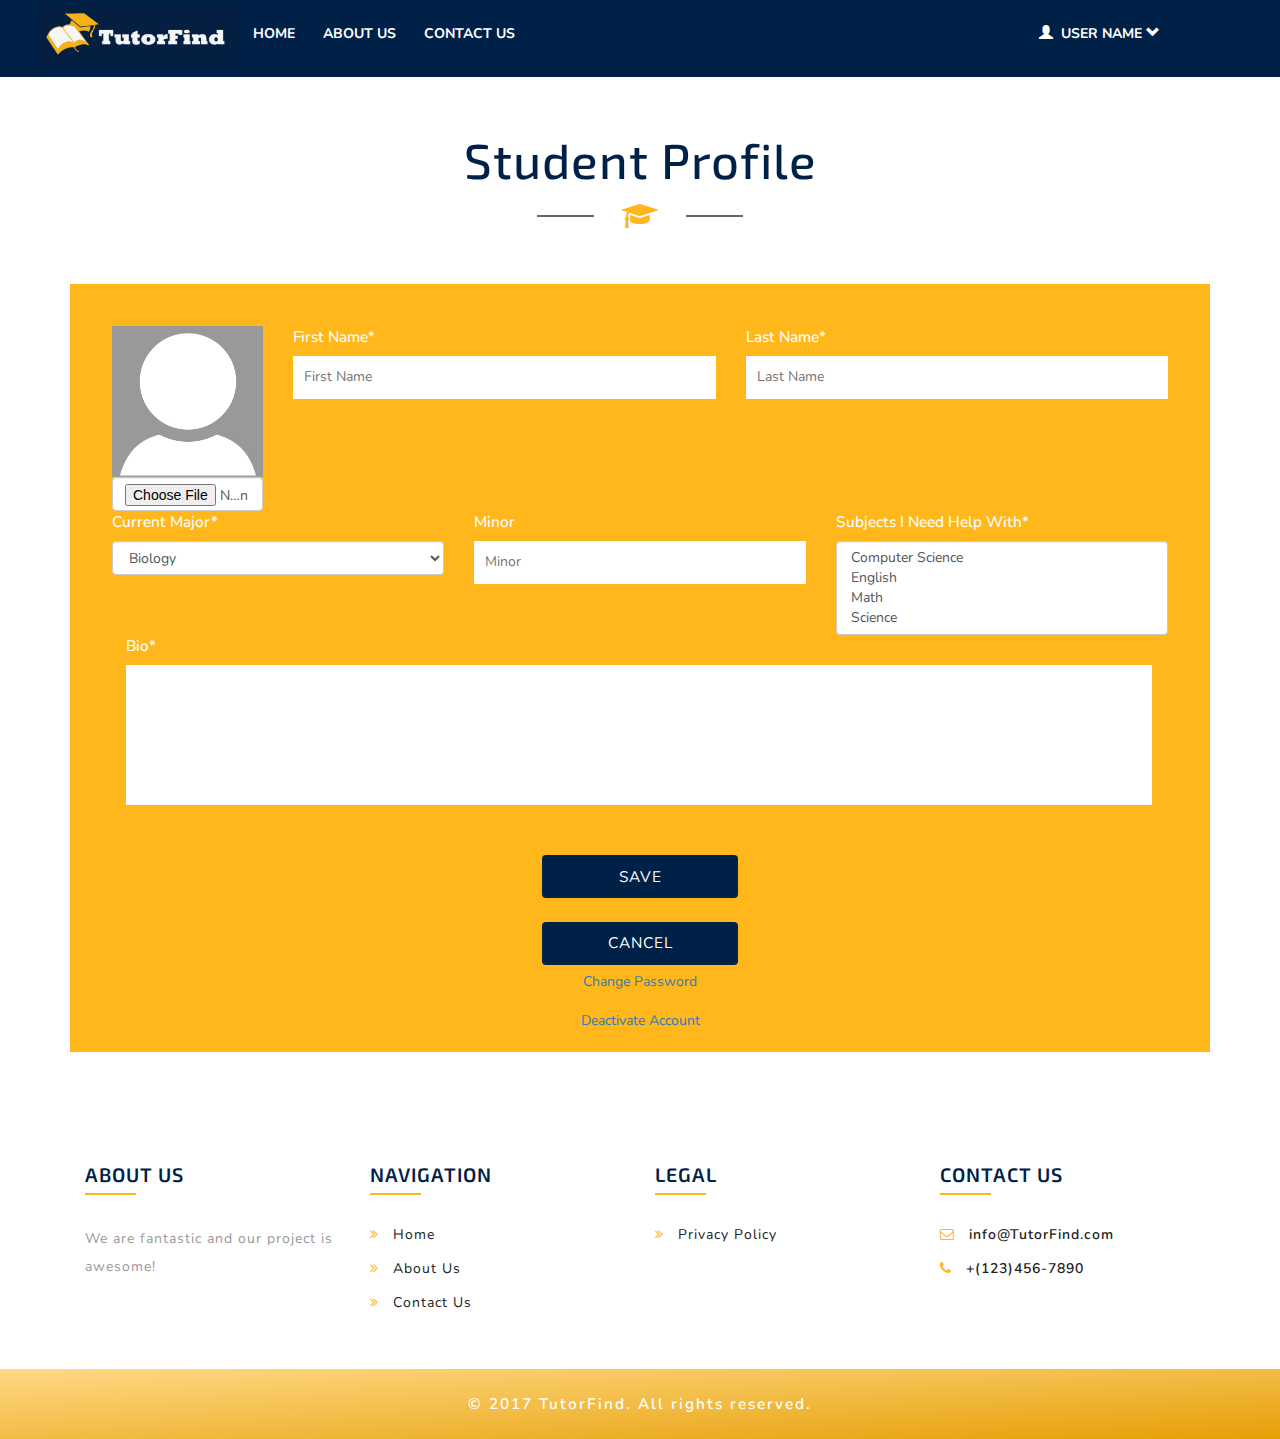
<file: studentProfile.html>
<!DOCTYPE html>
<html lang="zxx">
<head>
	<title>TutorFind | Student Profile</title>
	<!-- Meta tag Keywords -->
	<meta name="viewport" content="width=device-width, initial-scale=1">
	<meta http-equiv="Content-Type" content="text/html; charset=utf-8" />
	<meta name="keywords" content="Scholarly web template, Bootstrap Web Templates, Flat Web Templates, Android Compatible web template, Smartphone Compatible web template, free webdesigns for Nokia, Samsung, LG, SonyEricsson, Motorola web design" />
	<script type="application/x-javascript"> addEventListener("load", function() { setTimeout(hideURLbar, 0); }, false);
function hideURLbar(){ window.scrollTo(0,1); } </script>
<!--// Meta tag Keywords -->
<!-- css files -->
<link rel="stylesheet" href="css/bootstrap.css"> <!-- Bootstrap-Core-CSS -->
<link rel="stylesheet" href="css/style.css" type="text/css" media="all" /> <!-- Style-CSS --> 
<link rel="stylesheet" href="css/font-awesome.css"> <!-- Font-Awesome-Icons-CSS -->
<link rel="stylesheet" href="css/swipebox.css">
<link rel="stylesheet" href="css/jquery-ui.css" />
<!-- //css files -->
<!-- online-fonts -->
<link href="//fonts.googleapis.com/css?family=Exo+2:100,100i,200,200i,300,300i,400,400i,500,500i,600,600i,700,700i,800,800i,900,900i&amp;subset=cyrillic,latin-ext" rel="stylesheet">
<link href="//fonts.googleapis.com/css?family=Nunito:200,200i,300,300i,400,400i,600,600i,700,700i,800,800i,900,900i&amp;subset=latin-ext" rel="stylesheet">
<!-- //online-fonts -->
</head>
<body>
	<!-- banner -->
	<div class="main_section_agile" id="home">
		<div class="agileits_w3layouts_banner_nav">
			<nav class="navbar navbar-default">
				<div>
					<button type="button" class="navbar-toggle collapsed" data-toggle="collapse" data-target="#myNavbar">
						
						<span class="icon-bar"></span>
						<span class="icon-bar"></span>
						<span class="icon-bar"></span>
					</button>
					<a href="index.html" class="navbar-brand col-md-2 col-xs-2"><img src="images/TutorFindLogo.png" /></a>	
				</div>
				<div class="w3layouts_header_right nav navbar-nav">
					<li class="dropdown navbar-right">
						<a href="#" class="dropdown-toggle" data-toggle="dropdown">
							<span class="glyphicon glyphicon-user"></span> 
							<strong>User Name</strong>
							<span class="glyphicon glyphicon-chevron-down"></span>
						</a>
						<ul class="dropdown-menu">
							<li>
								<div class="navbar-login">
									<div class="row">
										<div class="col-sm-12">
											<p class="text-left"><strong>User Name</strong></p>
											<p class="text-left">
												<a href="studentProfile.html">Edit Profile</a>
											</p>
										</div>
									</div>
								</div>
							</li>
							<li class="divider"></li>
							<li>
								<div class="navbar-login navbar-login-session">
									<div class="row">
										<div class="col-sm-12">
											<p>
												<a href="#" class="btn btn-danger btn-block">Log Out</a>
											</p>
										</div>
									</div>
								</div>
							</li>
						</ul>
					</li>
				</div>
				
				<!-- Collect the nav links, forms, and other content for toggling -->
				<div class="collapse navbar-collapse navbar-right" id="myNavbar">
					<nav class="link-effect-2" id="link-effect-2">
						<ul class="nav navbar-nav">
							<li><a href="index.html" class="effect-3">Home</a></li>
							<li><a href="#about" class="effect-3 scroll">About Us</a></li>
							<li><a href="#mail" class="effect-3 scroll">Contact Us</a></li>
						</ul>
					</nav>

				</div>
			</nav>	
			<div class="clearfix"> </div> 
		</div>
	</div>
	<!-- banner -->
	<div id="studentProfile" class="contact">
		<div class="container">
			<h3 class="w3l-title">Student Profile</h3>
			<div class="w3layouts_header">
				<p><i class="fa fa-graduation-cap" aria-hidden="true"></i></p>
			</div>
			<div class="contact-grid1">
				<div class="contact-top1">
					<form action="#" method="post">
						<div class="row">
							<div class="col-md-2 col-xs-2">
								<div class="">
       								<a><img src="images/default_profile_pic.jpg" alt="Lights" style="width:100%" /></a>
      								<input type="file" class="form-control" />
    							</div>
      						</div>
							<div class="col-md-5 col-xs-5 wthree_contact_left_grid">
								<label>First Name*</label>
								<input type="text" name="firstName" placeholder="First Name" required="" />
							</div>
							<div class="col-md-5 col-xs-5 wthree_contact_left_grid">
								<label>Last Name*</label>
								<input type="text" name="lastName" placeholder="Last Name" required="" />
							</div>		
						</div>
						<div class="row">
							<div class="col-md-4 col-xs-4 wthree_contact_left_grid">
								<label >Current Major*</label>
								<select class="form-control form-control-lg" name="major" required="">
									<option>Biology</option>
									<option>Business</option>
									<option>Computer Science</option>
									<option>English</option>
									<option>History</option>
								</select>
							</div>	
							<div class="col-md-4 col-xs-4 wthree_contact_left_grid">
								<label>Minor</label>
								<input type="text" name="minor" placeholder="Minor" />
							</div>
							<div class="col-md-4 col-xs-4 wthree_contact_left_grid">
								<label >Subjects I Need Help With*</label>
								<select class="form-control form-control-lg" multiple>
									<option>Computer Science</option>
									<option>English</option>
									<option>Math</option>
									<option>Science</option>
								</select>		
							</div>
						</div>
						<div class="row form-group">
							<label>Bio*</label>
							<textarea placeholder name="Message" required=""></textarea>
						</div>
						<div>
							<div class="row">
								<input class="btn btn-block" type="submit" value="Save" />
							</div>
							<div class="row">
								<input class="btn btn-block" type="submit" value="Cancel" />
							</div>
						</div>		
						<div class="row">
							<div class="col-md-5 col-xs-4 wthree_contact_left_grid">
							</div>
							<div class="col-md-2 col-xs-4 ">
								<a href="#" class="btn btn-block">Change Password</a>
								<a href="#" class="btn btn-block">Deactivate Account</a>
							</div>
							<div class="col-md-5 col-xs-4 wthree_contact_left_grid">
							</div>
						</div>
					</form>
				</div>
			</div>		
		</div>
	</div>
	<!-- footer -->
	<div class="footer">
		<div class="container">
			<div class="wthree_footer_grid_left">
				<div class="col-md-3 col-xs-3 wthree_footer_grid_left1">
					<h4>About Us</h4>
					<p>We are fantastic and our project is awesome!</p>
				</div>
				<div class="col-md-3 col-xs-3 wthree_footer_grid_left1">
					<h4>Navigation</h4>
					<ul>
						<li><i class="fa fa-angle-double-right" aria-hidden="true"></i><a href="index.html">Home</a></li>
						<li><i class="fa fa-angle-double-right" aria-hidden="true"></i><a href="#about" class="scroll">About Us</a></li>
						<li><i class="fa fa-angle-double-right" aria-hidden="true"></i><a href="#mail" class="scroll">Contact Us</a></li>
					</ul>
				</div>
				<div class="col-md-3 col-xs-3 wthree_footer_grid_left1 w3l-3">
					<h4>Legal</h4>
					<ul>
						<li><i class="fa fa-angle-double-right" aria-hidden="true"></i><a href="#">Privacy Policy</a></li>
					</ul>
				</div>
				<div class="col-md-3 col-xs-3 wthree_footer_grid_left1 wthree_footer_grid_right1">
					<h4>Contact Us</h4>
					<ul>
						<li><i class="fa fa-envelope-o" aria-hidden="true"></i><a href="mailto:info@example.com">info@TutorFind.com</a></li>
						<li><i class="fa fa-phone" aria-hidden="true"></i>+(123)456-7890</li>
					</ul>
				</div>
				<div class="clearfix"> </div>
			</div>
		</div>
	</div>
	<div class="w3layouts_copy_right">
		<div class="container">
			<p>© 2017 TutorFind. All rights reserved.</p>
		</div>
	</div>
	<!-- //footer -->

	<!-- js-scripts -->			
	<!-- js-files -->
	<script type="text/javascript" src="js/jquery-2.1.4.min.js"></script>
	<script type="text/javascript" src="js/bootstrap.js"></script> <!-- Necessary-JavaScript-File-For-Bootstrap --> 
	<!-- //js-files -->
	<!-- Baneer-js -->



	<!-- smooth scrolling -->
	<script src="js/SmoothScroll.min.js"></script>
	<!-- //smooth scrolling -->
	<!-- stats -->
	<script type="text/javascript" src="js/numscroller-1.0.js"></script>
	<!-- //stats -->
	<!-- moving-top scrolling -->
	<script type="text/javascript" src="js/move-top.js"></script>
	<script type="text/javascript" src="js/easing.js"></script>
	<script type="text/javascript">
		jQuery(document).ready(function($) {
			$(".scroll").click(function(event){		
				event.preventDefault();
				$('html,body').animate({scrollTop:$(this.hash).offset().top},1000);
			});
		});
	</script>
	<script type="text/javascript">
		$(document).ready(function() {
		/*
			var defaults = {
			containerID: 'toTop', // fading element id
			containerHoverID: 'toTopHover', // fading element hover id
			scrollSpeed: 1200,
			easingType: 'linear' 
			};
			*/								
			$().UItoTop({ easingType: 'easeOutQuart' });
		});
	</script>
	<a href="#home" class="scroll" id="toTop" style="display: block;"> <span id="toTopHover" style="opacity: 1;"> </span></a>
	<!-- //moving-top scrolling -->
	<!-- gallery popup -->
	<script src="js/jquery.swipebox.min.js"></script> 
	<script type="text/javascript">
		jQuery(function($) {
			$(".swipebox").swipebox();
		});
	</script>
	<!-- //gallery popup -->
	<!--/script-->
	<script src="js/simplePlayer.js"></script>
	<script>
		$("document").ready(function() {
			$("#video").simplePlayer();
		});
	</script>
	<!-- //Baneer-js -->
	<!-- Calendar -->
	<script src="js/jquery-ui.js"></script>
	<script>
		$(function() {
			$( "#datepicker" ).datepicker();
		});
	</script>
	<!-- //Calendar -->	

	<!-- //js-scripts -->
</body>
</html>
</file>
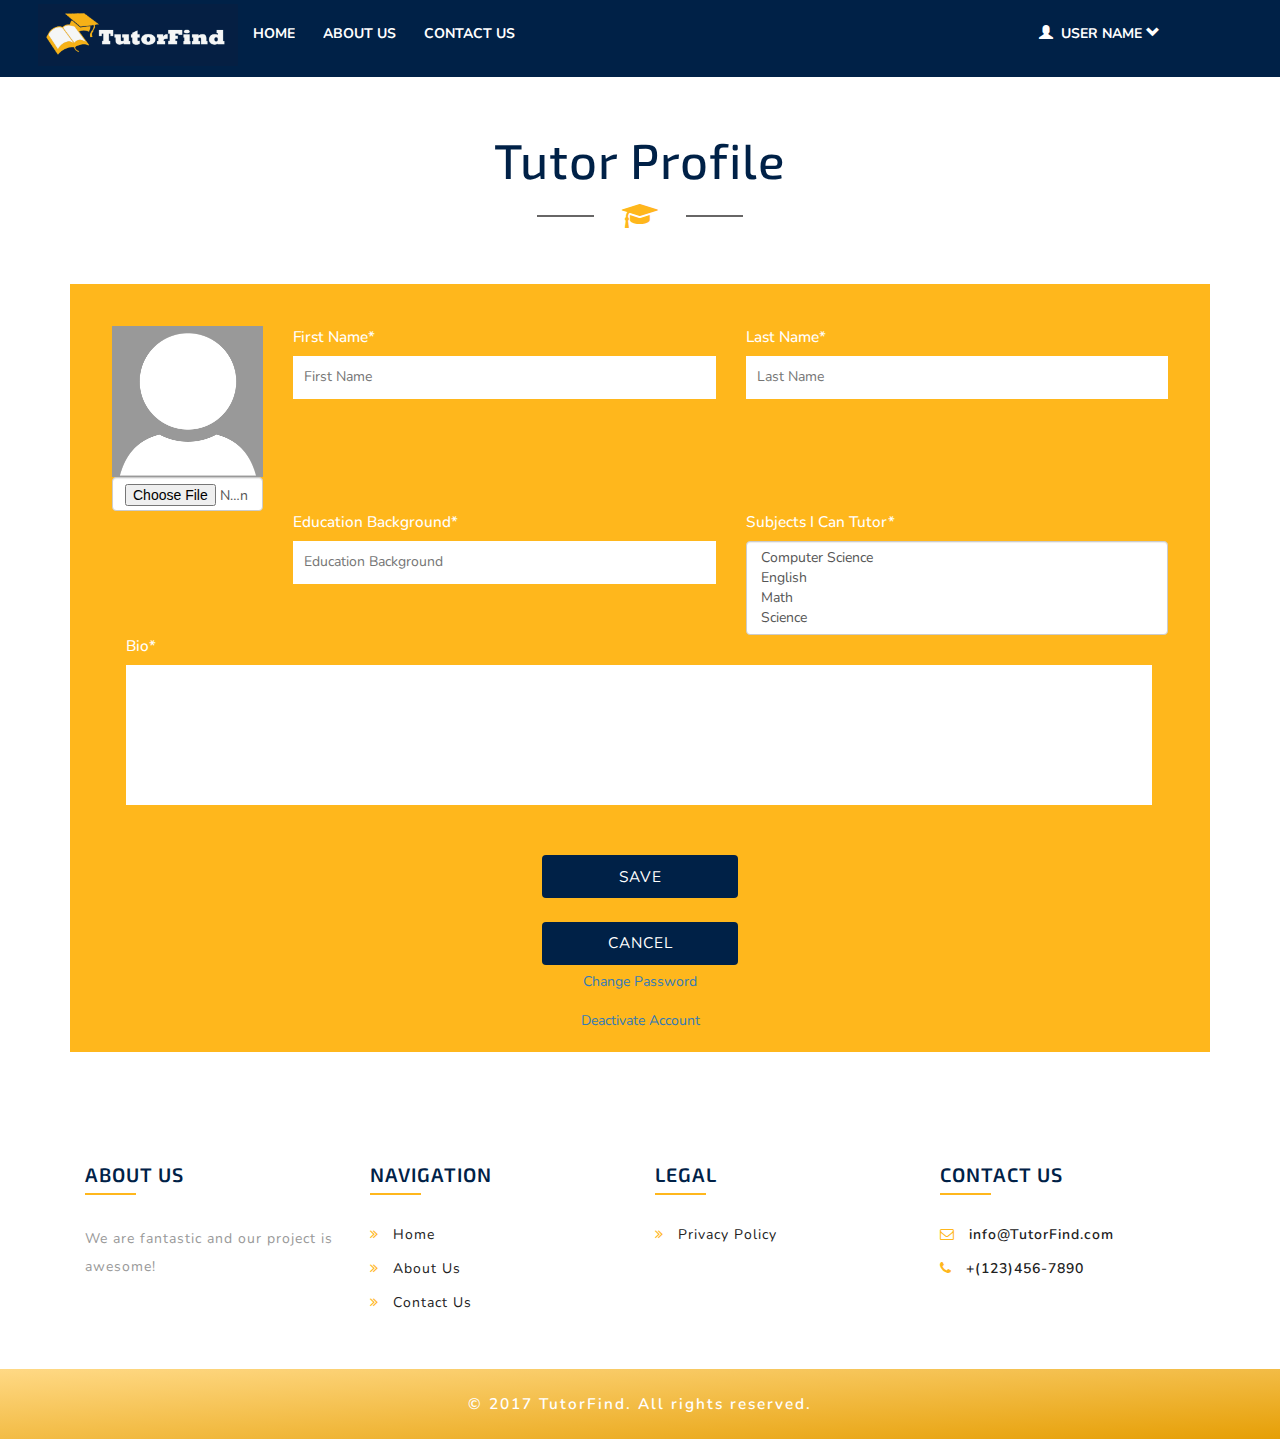
<file: tutorProfile.html>
<!DOCTYPE html>
<html lang="zxx">
<head>
	<title>TutorFind | Tutor Profile</title>
	<!-- Meta tag Keywords -->
	<meta name="viewport" content="width=device-width, initial-scale=1">
	<meta http-equiv="Content-Type" content="text/html; charset=utf-8" />
	<meta name="keywords" content="Scholarly web template, Bootstrap Web Templates, Flat Web Templates, Android Compatible web template, Smartphone Compatible web template, free webdesigns for Nokia, Samsung, LG, SonyEricsson, Motorola web design" />
	<script type="application/x-javascript"> addEventListener("load", function() { setTimeout(hideURLbar, 0); }, false);
function hideURLbar(){ window.scrollTo(0,1); } </script>
<!--// Meta tag Keywords -->
<!-- css files -->
<link rel="stylesheet" href="css/bootstrap.css"> <!-- Bootstrap-Core-CSS -->
<link rel="stylesheet" href="css/style.css" type="text/css" media="all" /> <!-- Style-CSS --> 
<link rel="stylesheet" href="css/font-awesome.css"> <!-- Font-Awesome-Icons-CSS -->
<link rel="stylesheet" href="css/swipebox.css">
<link rel="stylesheet" href="css/jquery-ui.css" />
<!-- //css files -->
<!-- online-fonts -->
<link href="//fonts.googleapis.com/css?family=Exo+2:100,100i,200,200i,300,300i,400,400i,500,500i,600,600i,700,700i,800,800i,900,900i&amp;subset=cyrillic,latin-ext" rel="stylesheet">
<link href="//fonts.googleapis.com/css?family=Nunito:200,200i,300,300i,400,400i,600,600i,700,700i,800,800i,900,900i&amp;subset=latin-ext" rel="stylesheet">
<!-- //online-fonts -->
</head>
<body>
	<!-- banner -->
	<div class="main_section_agile" id="home">
		<div class="agileits_w3layouts_banner_nav">
			<nav class="navbar navbar-default">
				<div>
					<button type="button" class="navbar-toggle collapsed" data-toggle="collapse" data-target="#myNavbar">
						<span class="icon-bar"></span>
						<span class="icon-bar"></span>
						<span class="icon-bar"></span>
					</button>
					<a href="index.html" class="navbar-brand col-md-2 col-xs-2"><img src="images/TutorFindLogo.png" /></a>	
				</div>
				<div class="w3layouts_header_right nav navbar-nav">
					<li class="dropdown navbar-right">
						<a href="#" class="dropdown-toggle" data-toggle="dropdown">
							<span class="glyphicon glyphicon-user"></span> 
							<strong>User Name</strong>
							<span class="glyphicon glyphicon-chevron-down"></span>
						</a>
						<ul class="dropdown-menu">
							<li>
								<div class="navbar-login">
									<div class="row">
										<div class="col-sm-12">
											<p class="text-left"><strong>User Name</strong></p>
											<p class="text-left">
												<a href="tutorProfile.html">Edit Profile</a>
											</p>
										</div>
									</div>
								</div>
							</li>
							<li class="divider"></li>
							<li>
								<div class="navbar-login navbar-login-session">
									<div class="row">
										<div class="col-sm-12">
											<p>
												<a href="#" class="btn btn-danger btn-block">Log Out</a>
											</p>
										</div>
									</div>
								</div>
							</li>
						</ul>
					</li>
				</div>
				
				<!-- Collect the nav links, forms, and other content for toggling -->
				<div class="collapse navbar-collapse navbar-right" id="myNavbar">
					<nav class="link-effect-2" id="link-effect-2">
						<ul class="nav navbar-nav">
							<li><a href="index.html" class="effect-3">Home</a></li>
							<li><a href="#about" class="effect-3 scroll">About Us</a></li>
							<li><a href="#mail" class="effect-3 scroll">Contact Us</a></li>
						</ul>
					</nav>

				</div>
			</nav>	
			<div class="clearfix"> </div> 
		</div>
	</div>
	<!-- banner -->
	<div id="tutorProfile" class="contact">
		<div class="container">
			<h3 class="w3l-title">Tutor Profile</h3>
			<div class="w3layouts_header">
				<p><i class="fa fa-graduation-cap" aria-hidden="true"></i></p>
			</div>
			<div class="contact-grid1">
				<div class="contact-top1">
					<form action="#" method="post">
						<div class="row">
							<div class="col-md-2 col-xs-2">
								<div class="">
       								<a><img src="images/default_profile_pic.jpg" alt="Lights" style="width:100%" />
      								</a>
      								<input type="file" class="form-control" />
    							</div>
      						</div>
							<div class="col-md-5 col-xs-5 wthree_contact_left_grid">
								<label>First Name*</label>
								<input type="text" name="firstName" placeholder="First Name" required="" />
							</div>
							<div class="col-md-5 col-xs-5 wthree_contact_left_grid">
								<label>Last Name*</label>
								<input type="text" name="lastName" placeholder="Last Name" required="" />
							</div>
						</div>
						<div class="row">
						</div>
						<div class="row">
							<div class="col-md-2 col-xs-2 wthree_contact_left_grid">
							</div>
							<div class="col-md-5 col-xs-5 wthree_contact_left_grid">
								<label>Education Background*</label>
								<input type="text" name="education" placeholder="Education Background" required="" />		
							</div>
							<div class="col-md-5 col-xs-5 wthree_contact_left_grid">
								<label >Subjects I Can Tutor*</label>
								<select class="form-control form-control-lg" multiple>
									<option>Computer Science</option>
									<option>English</option>
									<option>Math</option>
									<option>Science</option>
								</select>
							</div>
						</div>
						<div class="row form-group">
							<label>Bio*</label>
							<textarea placeholder name="Message" required=""></textarea>
						</div>
						<div>
							<div class="row">
								<input class="btn btn-block" type="submit" value="Save" />
							</div>
							<div class="row">
								<input class="btn btn-block" type="submit" value="Cancel" />
							</div>
						</div>							
						<div class="row">
							<div class="col-md-5 col-xs-4 wthree_contact_left_grid">
							</div>
							<div class="col-md-2 col-xs-4 ">
								<a href="#" class="btn btn-block">Change Password</a>
								<a href="#" class="btn btn-block">Deactivate Account</a>
							</div>
							<div class="col-md-5 col-xs-4 wthree_contact_left_grid">
							</div>
						</div>
					</form>
				</div>
			</div>		
		</div>
	</div>
	<!-- footer -->
	<div class="footer">
		<div class="container">
			<div class="wthree_footer_grid_left">
				<div class="col-md-3 col-xs-3 wthree_footer_grid_left1">
					<h4>About Us</h4>
					<p>We are fantastic and our project is awesome!</p>
				</div>
				<div class="col-md-3 col-xs-3 wthree_footer_grid_left1">
					<h4>Navigation</h4>
					<ul>
						<li><i class="fa fa-angle-double-right" aria-hidden="true"></i><a href="index.html">Home</a></li>
						<li><i class="fa fa-angle-double-right" aria-hidden="true"></i><a href="#about" class="scroll">About Us</a></li>
						<li><i class="fa fa-angle-double-right" aria-hidden="true"></i><a href="#mail" class="scroll">Contact Us</a></li>
					</ul>
				</div>
				<div class="col-md-3 col-xs-3 wthree_footer_grid_left1 w3l-3">
					<h4>Legal</h4>
					<ul>
						<li><i class="fa fa-angle-double-right" aria-hidden="true"></i><a href="#">Privacy Policy</a></li>
					</ul>
				</div>
				<div class="col-md-3 col-xs-3 wthree_footer_grid_left1 wthree_footer_grid_right1">
					<h4>Contact Us</h4>
					<ul>
						<li><i class="fa fa-envelope-o" aria-hidden="true"></i><a href="mailto:info@example.com">info@TutorFind.com</a></li>
						<li><i class="fa fa-phone" aria-hidden="true"></i>+(123)456-7890</li>
					</ul>
				</div>
				<div class="clearfix"> </div>
			</div>
		</div>
	</div>
	<div class="w3layouts_copy_right">
		<div class="container">
			<p>© 2017 TutorFind. All rights reserved.</p>
		</div>
	</div>
	<!-- //footer -->

	<!-- js-scripts -->			
	<!-- js-files -->
	<script type="text/javascript" src="js/jquery-2.1.4.min.js"></script>
	<script type="text/javascript" src="js/bootstrap.js"></script> <!-- Necessary-JavaScript-File-For-Bootstrap --> 
	<!-- //js-files -->
	<!-- Baneer-js -->



	<!-- smooth scrolling -->
	<script src="js/SmoothScroll.min.js"></script>
	<!-- //smooth scrolling -->
	<!-- stats -->
	<script type="text/javascript" src="js/numscroller-1.0.js"></script>
	<!-- //stats -->
	<!-- moving-top scrolling -->
	<script type="text/javascript" src="js/move-top.js"></script>
	<script type="text/javascript" src="js/easing.js"></script>
	<script type="text/javascript">
		jQuery(document).ready(function($) {
			$(".scroll").click(function(event){		
				event.preventDefault();
				$('html,body').animate({scrollTop:$(this.hash).offset().top},1000);
			});
		});
	</script>
	<script type="text/javascript">
		$(document).ready(function() {
		/*
			var defaults = {
			containerID: 'toTop', // fading element id
			containerHoverID: 'toTopHover', // fading element hover id
			scrollSpeed: 1200,
			easingType: 'linear' 
			};
			*/								
			$().UItoTop({ easingType: 'easeOutQuart' });
		});
	</script>
	<a href="#home" class="scroll" id="toTop" style="display: block;"> <span id="toTopHover" style="opacity: 1;"> </span></a>
	<!-- //moving-top scrolling -->
	<!-- gallery popup -->
	<script src="js/jquery.swipebox.min.js"></script> 
	<script type="text/javascript">
		jQuery(function($) {
			$(".swipebox").swipebox();
		});
	</script>
	<!-- //gallery popup -->
	<!--/script-->
	<script src="js/simplePlayer.js"></script>
	<script>
		$("document").ready(function() {
			$("#video").simplePlayer();
		});
	</script>
	<!-- //Baneer-js -->
	<!-- Calendar -->
	<script src="js/jquery-ui.js"></script>
	<script>
		$(function() {
			$( "#datepicker" ).datepicker();
		});
	</script>
	<!-- //Calendar -->	

	<!-- //js-scripts -->
</body>
</html>
</file>
<file: css/style.css>
/*--
Author: W3layouts
Author URL: http://w3layouts.com
License: Creative Commons Attribution 3.0 Unported
License URL: http://creativecommons.org/licenses/by/3.0/
--*/
body{
    padding:0;
    margin:0;
    background:#fff;
    position:relative;
    font-family: 'Nunito', sans-serif;
}
body a{
    transition:0.5s all;
    -webkit-transition:0.5s all;
    -moz-transition:0.5s all;
    -o-transition:0.5s all;
    -ms-transition:0.5s all;
}
a:hover{
    text-decoration:none;
}
input[type="button"],input[type="submit"],.contact-form input[type="submit"]{
    transition:0.5s all;
    -webkit-transition:0.5s all;
    -moz-transition:0.5s all;
    -o-transition:0.5s all;
    -ms-transition:0.5s all;
}
h1,h2,h3,h4,h5,h6{
    margin:0;   
    font-family: 'Exo 2', sans-serif;
}   
p{
    margin:0;
    font-family: 'Nunito', sans-serif;
    letter-spacing:1px;
    color:#999;
    line-height:1.8em;
    font-size:1em;
}
ul{
    margin:0;
    padding:0;
}
label{
    margin:0;
}
/*-- nav --*/
.main_section_agile {
    background: #002147;
}
.navbar-default {
    background: none;
    border: none;
}
.navbar {
    margin-bottom: 0;
}
.navbar-collapse {
    padding: 0;
}
.navbar-right {
    margin-right: 0;
}
.navbar-default .navbar-nav > .active > a, .navbar-default .navbar-nav > .active > a:hover, .navbar-default .navbar-nav > .active > a:focus {
    color:#ffb71c;
    background:none;
}
.navbar-default .navbar-nav > .active > a:before{
    background: #ffb71c;
    transform: translateX(0);
    -webkit-transform: translateX(0);
    -moz-transform: translateX(0);
    -o-transform: translateX(0);
    -ms-transform: translateX(0);
}
.navbar-default .navbar-nav > li > a {
    font-weight: 700;
    letter-spacing: 1px;
}
.navbar-nav > li > a {
    margin: 0 1.5em;
    padding: 0 0 0.5em;
    text-transform: uppercase;
}
.navbar-default .navbar-nav > li > a:hover{
    color:#ffb71c;
}
.navbar-default .navbar-nav > li > a:focus {
    color: #ffb71c;
    outline:none;
}
nav.navbar.navbar-default {
    background: none;
    padding: 1.7em 0 0.2em 0;
}
.navbar-default .navbar-nav > .open > a, .navbar-default .navbar-nav > .open > a:hover, .navbar-default .navbar-nav > .open > a:focus {
    color: #ffb71c;
    background: none;
}
.navbar-default .navbar-nav > li > a {
    color:#fff;
}
.navbar-default .navbar-nav  > .active.open > a:focus {
    background:transparent;
    color: #fff;
}
a.navbar-brand {
    color: #fff!important;
    padding: 0;
    font-size: 0.9em;
    font-weight: 700;
    text-transform: uppercase;
    font-style: italic;
}
a.navbar-brand img{
    max-width: 200px;
    max-height: 100px;
    margin-top: -20px;
}
a.navbar-brand i{
    color:#ffb71c;
}
.navbar-right {
    float: left !important;
}
.navbar-login
{
    width: 100%;
    padding: 10px;
    padding-bottom: 0px;
}

.navbar-login-session
{
    padding: 10px;
    padding-bottom: 0px;
    padding-top: 0px;
}

div#bs-example-navbar-collapse-1 {
    margin-top: .3em;
    padding-left: 4em;
}
.agile_short_dropdown {
    border-radius: 0;
    background: #ffffff;
    text-align: center;
    padding:0;
    border: none;
}
.agile_short_dropdown li a{
    text-transform:uppercase;
    color:#212121;
    font-size:13px;
    font-weight:600;
    padding: .8em 0;
    border-bottom: 1px solid #ececef;
}
.agile_short_dropdown > li > a:hover{
    color: #fff;
    text-decoration: none;
    background-color:#0ac876;
}
.effect-3 {
    overflow: hidden;
}
.effect-3:before {
    left: -1px;
    bottom: 0;
    width: 100%;
    height: 2px;
    background:#ffb71c;
    content: '';
    position: absolute;
    transition: transform .5s ease;
    transform: translateX(-100%);
    -webkit-transform: translateX(-100%);
    -moz-transform: translateX(-100%);
    -o-transform: translateX(-100%);
    -ms-transform: translateX(-100%);
}
.effect-3:hover:before {
    transform: translateX(0);
    -webkit-transform: translateX(0);
    -moz-transform: translateX(0);
    -o-transform: translateX(0);
    -ms-transform: translateX(0);
}
.agileits_w3layouts_banner_nav {
    margin: 0 auto;
    width: 90%;
}
ul.agile_forms {
    float: right;
    padding-top: .5em;
}
ul.agile_forms li a {
    background:#ffb71c;
    color: #fff;
    font-size: 0.9em;
    padding: 8px 1em;
    text-transform: uppercase;
    letter-spacing: 1px;
    border-radius: 30px;
    -webkit-border-radius: 30px;
    -o-border-radius: 30px;
    -moz-border-radius: 30px;
    -ms-border-radius: 30px;
}
ul.agile_forms li a:hover{
    background: #fff;
    color:#000;
}
ul.agile_forms li{
    display:inline-block;
    list-style:none;    
}
/*-- bootstrap-pop-up --*/
.close {
    opacity: 1;
}
.modal-header {
    border-bottom: none!important;
}
.modal-body p {
    color: #383535;
    text-align: left;
    padding: 2em 1em 1em;
    margin: 0 !important;
    line-height: 2em;
}
.modal-body p i {
    display: block;
    margin: 2em 0 0;
    color: #0ac876;
}
.modal-content {
    border-radius: 0;
}
.modal-body h5 {
    font-weight: 700;
    margin: 0 0 1em 0;
    text-transform: uppercase;
    letter-spacing: 1px;
    text-align: center;
    font-size: 1.4em;
    color: #262c38;
}
/*-- //bootstrap-pop-up --*/
/*-- about-bottom --*/
.w3l_about_bottom_left{
    padding:0;
    position:relative;
}
.w3l_about_bottom_left img{
    width:100%;
}
.play-icon{
    position: absolute;
    top: 51%;
    left: 46%;
}
.play-icon i {
    font-size:4em;
    color: #fff;
}
.play-icon:focus{
    outline:none;
}
.w3l_about_bottom_left_video{
    position: absolute;
    top: 37%;
    left: 36%;
}
.w3l_about_bottom_left_video h4,.w3l_about_bottom_left_video.book-text h4 {
    text-transform: uppercase;
    font-size: 1.7em;
    color: #fff;
    letter-spacing: 2px;
    padding: 0.4em 0em;
    width: 100%;
    text-align: center;
}
.w3l_about_bottom_left_video.book-text h4 {
    background: rgba(0, 0, 0, .5);
}
.w3l_about_bottom_right {
    padding: 6.5em 3.5em 10.6em;
    background: #f5f5f5;
}
.agileinfo_header1{
    font-size: 1.6em;
    color: #212121;
    text-transform: uppercase;
    letter-spacing: 3px;
    font-weight: 600;
    padding: .5em 0;
    position: relative;
}
.w3l_about_bottom_right p{
    margin:1em 0 3em;
    color:#555;
    line-height:2em;
}
.panel-group .panel {
    margin-bottom: 0;
    border-radius: 0px!important;
}
h3.tittle.why {
    text-align: left;
}
.w3layouts_header_right {
    float: right;
    position: relative;
    width: 18%;
    margin-left: .5em;
}
.header {
    padding: 0.6em 3em;
    background: #1d1d1d;
}
.w3layouts_header_right input[type="search"] {
    width: 70%;
    border-top-left-radius: 20px;
    border-bottom-left-radius: 20px;
    outline: none;
    border: none;
    background: #fff;
    color: #999;
    padding: 8px 15px 8px 15px;
    font-size: 1em;
    float: left;
    letter-spacing: 1px;
}
.w3layouts_header_right input[type="submit"] {
    outline: none;
    border: none;
    background: #ffb71c url(../images/search.png)no-repeat 12px 5px;
    color: #fff;
    padding: 8px 0;
    width: 20%;
    border-top-right-radius: 20px;
    border-bottom-right-radius: 20px;
    -webkit-transition: all 0.2s ease 0s;
    -moz-transition: all 0.2s ease 0s;
    -o-transition: all 0.2s ease 0s;
    -ms-transition: all 0.2s ease 0s;
}
/*--model-about--*/
.agileits-main ul {
    float: left;
    width: 50%;
}
li.text {
    color: #000;
    text-align: left;
    letter-spacing: 1px;
    font-size: 1em;
    text-transform: capitalize;
    list-style: none;
}
li.agileits-main {
    list-style: none;
    position: relative;
}
li.agileits-main i {
    font-size: 1.2em;
    color: #fff;
    position: absolute;
    top: 31%;
    left: 4%;
}
.agile-submit {
    text-align: center;
}
.agile-submit input[type="submit"] {
    padding: .8em 4em;
    text-transform: uppercase;
    outline: none;
    border: none;
    margin:3em 0 0;
    font-size: 1em;
    letter-spacing: 1px;
    color: #fff;
    cursor: pointer;
    background: #ffb71c;
    transition: 0.5s all;
    -webkit-transition: 0.5s all;
    -o-transition: 0.5s all;
    -moz-transition: 0.5s all;
    -ms-transition: 0.5s all;
}
.agile-submit input[type="submit"]:hover {
    background: #000;
    color: #fff;
    transition: 0.5s all;
    -webkit-transition: 0.5s all;
    -o-transition: 0.5s all;
    -moz-transition: 0.5s all;
    -ms-transition: 0.5s all;
}
.clo1 {
    margin-top:0px !important;
}
.header-w3l h2 {
    font-size: 2.8em;
    color: #000;
    text-transform: uppercase;
    letter-spacing: 1px;
    text-align: center;
}
.header-w3l h4 {
    font-size: 1.6em;
    color: #ffb71c;
    text-transform: uppercase;
    letter-spacing: 2px;
    text-align: center;
    padding:1em 0 2.5em;
}
/*--//model-about--*/
.video-grid-single-page-agileits img {
    width: 100%;
}
#video,#video1,#video2,#video3,#video4,#video5,#video5,#video7,#video8  {
  position: relative;
  background: #000;
  width: 100%;
  margin:0px auto;
}

#video img,
#video iframe,#video1 img,
#video1 iframe
{ display: block;width:100%; }

#play {
    position: absolute;
    top:47%;
    left: 44%;
    width:64px;
    height:64px;
    cursor: pointer;
    background: url('../images/play-button.png') no-repeat 0px 0px;
    background-size: auto, cover;
    z-index: 9;
}
#play6 {
   position: absolute;
   top: 30%;
   left: 44%;
   width:64px;
   height:64px;
   cursor: pointer;
   background: url('../images/play-button.png') no-repeat 0px 0px;
   background-size: auto, cover;
   z-index: 9;
}
.video_agile_player {
    padding: 0;
}
/*-- registration --*/
.signin-form {
    padding: 0em 1em 1em 1em;
    text-align: center;
}
.signin-form h3,h3.agileinfo_sign  {
 font-size: 1.5em;
 color: #212121;
 font-weight: 700;
 margin: 1em 0 0.8em 0;
 text-transform: uppercase;
 letter-spacing: 1px;
}
h3.agileinfo_sign  {
    text-align:center;
}
.signin-form h3 span {
    color: #67e1ff;
}
.signin-form img {
    border-radius: 50%;
}
.login-form {
    margin: 1em 0 2.5em;
}
.signin-form input[type="email"], .signin-form input[type="text"], .signin-form input[type="password"], .signin-form textarea {
    width: 100%;
    padding: 1em;
    font-size: 0.8em;
    margin: 2em 0px;
    outline: none;
    color: #212121;
    border: none;
    border: 1px solid #ccc;
    letter-spacing: 1px;
    text-align: left;
}
.signin-form input[type="email"] {
    background: none;
    display: block;
}
.signin-form input[type="text"] {
    background: none;
    display: block;
}
.signin-form input[type="password"] {
   background: none;
   display: block;
}
.signin-form textarea {
    min-height:100px;
}
.signin-form input[type="submit"] {
    outline: none;
    padding: 0.8em 0;
    width: 100%;
    text-align: center;
    font-size: 1em;
    margin-top: 1em;
    border: none;
    color: #FFFFFF;
    text-transform:uppercase;
    cursor: pointer;
    background: #ffb71c;
    box-shadow: 0px 2px 1px rgba(28, 28, 29, 0.42);
}
.signin-form input[type="submit"]:hover {
    color: #fff;
    background: #000;
    transition: .5s all;
    -webkit-transition: .5s all;
    -moz-transition: .5s all;
    -o-transition: .5s all;
    -ms-transition: .5s all;
}
.signin-form p a {
    font-size: 0.875em;
    color: #212121;
    letter-spacing: 1px;
}
.login-social-grids{
    margin: 1em 0;
}
.login-social-grids ul {
    padding: 0;
    margin: 0;
}
.login-social-grids ul li {
    display: inline-block;
    margin: 0 .5em 0 0;
}
.login-social-grids ul li a {
    color: #FFFFFF;
    text-align: center;
}
.login-social-grids ul li a i.fa.fa-facebook, .login-social-grids ul li a i.fa.fa-twitter, .login-social-grids ul li a i.fa.fa-rss{
    height: 30px;
    width: 30px;
    border: solid 2px #212121;
    line-height: 29px;
    background: none;
    color: #212121;
    transition: 0.5s all;
    -webkit-transition: 0.5s all;
    -moz-transition: 0.5s all;
    -o-transition: 0.5s all;
    -ms-transition: 0.5s all;
}
.login-social-grids ul li a i.fa.fa-facebook:hover {
    border: solid 2px #3b5998;
    background:#3b5998;
    color: #FFFFFF;
}
.login-social-grids ul li a i.fa.fa-twitter:hover{
    border: solid 2px #55acee;
    background:#55acee;
    color: #FFFFFF;
}
.login-social-grids ul li a i.fa.fa-rss:hover{
    border: solid 2px #f26522;
    background:#f26522;
    color: #FFFFFF;
}
.modal-header .close{
    float:right!important;
}
.form-control:focus {
    border: 1px solid #ccc;
    outline: 0;
    box-shadow:none!important;
}
/*-- //registration --*/
/*--logins--*/
.login-main input[type="text"],.newsletter input[type="email"],.login-main input[type="email"] {
    font-size: 1em;
    color: #000;
    padding: 0.7em 0em;
    margin-bottom: 1em;
    display: inline-block;
    outline: none;
    border: none;
    border-bottom: 2px solid #000;
    font-family: 'Nunito', sans-serif;
    background: Transparent;
    width: 100%;
}
.login-main input[type="text"]{
   width: 100%;
}
.newsletter input[type="email"]{
    width:77%;
}
.agileits-main input[type="text"], .agileits-main input[type="email"] {
    font-size: 1em;
    color: #fff;
    padding: .9em 1em .9em 2.5em;
    margin: 1em 0 2em;
    outline: none;
    border: none;
    background: #002147;
    width: 100%;
}
.login-main input[type="password"] {
    font-size: 1em;
    color: #000;
    padding: 0.7em 0em;
    margin-bottom: 1em;
    width: 100%;
    display: inline-block;
    outline: none;
    border: none;
    border-bottom: 2px solid #000;
    font-family: 'Nunito', sans-serif;
    background: Transparent;
}
.login-main input[type="submit"] {
    font-size: 1em;
    color: #fff;
    background: #6a67ce;
    border: none;
    width: 82%;
    display: block;
    padding: 0.7em 1em;
    text-align: center;
    margin: 1.5em auto;
    border-radius: 20px;
    transition: 0.5s all;
    -webkit-transition: 0.5s all;
    -moz-transition: 0.5s all;
    -o-transition: 0.5s all;
    outline: none;
    cursor: pointer;
    text-transform: uppercase;
    letter-spacing: 1px;
}
.login-main input[type="submit"]:hover{
    background:rgba(0, 0, 0, 0.82);
    transition: 0.5s all;
    -webkit-transition: 0.5s all;
    -moz-transition: 0.5s all;
    -o-transition: 0.5s all;
}
.login-main.wthree {
    width: 80%;
    margin: 3em auto;
}
/*--//logins--*/
/*-- //about-bottom --*/
/*-- about --*/
.about-top {
    padding: 5em 0 10em;
}
h3.w3l-title {
    font-size: 3.5em;
    color: #002147;
    text-align: center;
    letter-spacing: 1px;
    position:relative;
}

h2.infoHeader {
    font-size: 2em;
    color: #002147;
    text-align: center;
    letter-spacing: 1px;
    position:relative;
}

h2.contactInfo {
    font-size: 1.5em;
    font-weight: bold;
    color: #000;
    border: 2px solid;
    text-align: center;
    letter-spacing: 1px;
    position:relative;
}

p.termsAndCond {
    font-size: 1em;
    color: #000;
    text-align: center;
    letter-spacing: 1px;
    position: relative;
}
p.mailText {
    font-size: 1em;
    color: #000;
    text-align: center;
    position: relative;
}

img.teacherImg {
    max-width: 300px;
    text-align: center;
}

img.mailImg{
    max-width: 100px;
    text-align: center;
}

img.studentHand{
    max-width: 400px;
    text-align: center;
}
.box{
    text-align: center;
}

iframe.mapSize {
    max-width: 300px;
    max-height: 300px;
    text-align: center;
}

.w3layouts_header p {
    font-size: 2em !important;
    color: #ffb71c;
    position: relative;
    margin: .2em 0 1em !important;
    text-align: center;
}
.w3layouts_header p:before, .w3layouts_header p:after {
    content: '';
    background: #676666;
    height: 2px;
    width: 5%;
    position: absolute;
    top: 46%;
}
.w3layouts_header p:before {
    left: 41%;
}
.w3layouts_header p:after {
    right: 41%;
}
.wthree-services-right {
    position: absolute;
    top: 21%;
    right: 51%;
}
.wthree-services-bottom-grids {
    position: relative;
}
.wthree-services-right {
    position: absolute;
    top: 15%;
    right: 9%;
}
.wthree-about-grids {
    padding: 7em 5em 0;
}
.wthree-about-grids h4 {
    font-size: 4em;
    text-transform: uppercase;
    letter-spacing: 1px;
    margin: 0 0 1em;
    color: #ffb71c;
}
a.trend-w3l {
    font-size: .9em;
    color: #fff;
    padding: 1.1em 2em;
    letter-spacing: 1px;
    background: #002147;
    display: inline-block;
    transition: 0.5s all;
    -webkit-transition: 0.5s all;
    -moz-transition: 0.5s all;
    -o-transition: 0.5s all;
    -ms-transition: 0.5s all;
}
a.trend-w3l:hover {
    background: #000;
    transition: 0.5s all;
    -webkit-transition: 0.5s all;
    -moz-transition: 0.5s all;
    -o-transition: 0.5s all;
    -ms-transition: 0.5s all;
}
.modal-body img {
    width: 100%;
}
.modal-body p {
    margin: 2em 0;
}
.modal-header {
    border-bottom: none !important;
}
/*-- //Scocial-Icons --*/
/*-- //about --*/
/*-- Stats Section --*/
.stats {
    background: url(../images/bg1.jpg) no-repeat 0px 0px;
    padding: 100px 0;
    background-size: cover;
    -webkit-background-size: cover;
    -moz-background-size: cover;
    -o-background-size: cover;
    -ms-background-size: cover;
    background-attachment: fixed;
}
.stats-info {
    text-align: center;
}
.stats h4 {
    color: #fff;
    font-size: 26px;
    line-height: 1.4;
    letter-spacing: 2px;
    text-align: center;
    font-weight: 600;
    background: #ffb71c;
    padding: .5em;
    border-right: 5px solid #fff;
    border-radius: 13px 0;
}
.stats-grid {
    font-size: 60px;
    font-weight: 400;
    color: white;
    margin-bottom: 10px;
}
h4.stats-info {
    margin-top: 20px;
}
/*-- //Stats Section --*/
/*-- services --*/  
.services, .team-w3l, .contact{
    padding:2em 0;
}
.services-w3ls-row {
    text-align: center;
}
.services span.w3-sub {
    color: #fff;
}
.services-grid h5 {
    font-size: 2.2em;
    color: #111;
    font-weight: 400;
    text-transform: uppercase;
    letter-spacing: 0px;
    position: absolute;
    top: 47%;
    left: 7%;
}
.services-grid.agileits-w3layouts h6 {
    font-size: 4em;
    color: #e2e2e2;
    font-weight: bold;
}
.services-grid.agileits-w3layouts {
    position: relative;
}
.services-grid h5:nth-child(2) {
    top: 5%;
    left: 13%;
}
.services-grid.agileits-w3layouts span {
    font-size: 4em;
    color: #ffb71c;
    margin-bottom: .8em;
}
span.grid-w3l-ser {
    margin: .8em 0 0 !important;
}
.services-grid.agileits-w3layouts p {
    margin-top: 1em;
}
/*-- //services --*/ 
/*-- team --*/ 
.team-w3l-grid.grid-2-team {
    margin-top: 4em;
}
.team-w3l {
    background: #FFF;

}
.team-w3l h3.w3l-title {
    color: #000000;
}

.boxed {
    border: 2px;
    border-color: FFB71C;
    width: 100%;
    height: 400px;
    background: #EEECE9;
}

.about_img {
    position: relative;
    overflow: hidden;
    width: 100%;
}
.about-poleft img {
    width: 100%;
    height: auto;
}
.about_img h5 {
    position: absolute;
    line-height: 2.4;
    bottom: 0%;
    height: 70px;
    left: 0;
    opacity: 1;
    width: 100%;
    color: #000;
    background: #FFB71C;
    -ms-transform: translateY(0%);
    -webkit-transform: translateY(0%);
    transform: translateY(0%);
    -webkit-transition: 0.35s all ease;
    transition: 0.35s all ease;
    text-align: center;
    font-size: 2em;
}
.about_img img + h5 {
    margin-top: 0;
    margin-bottom:0;
}
.about_opa {
    color: #fff;
    padding: 50px 50px 0;
    opacity: 0;
    background: rgba(51, 51, 51, 0.8);
    position: absolute;
    left: 0;
    top: 100%;
    right: 0;
    bottom: 0;
    -webkit-transition: 0.35s all ease;
    transition: 0.35s all ease;
}
.about_img:hover .about_opa {
    opacity: 1;
    top: 70px;
}
.about_img:hover h5 {
    top: 0;
    -ms-transform: translateY(0);
    -webkit-transform: translateY(0);
    transform: translateY(0);
    background: #ffb71c;
    color: #fff;
}
.about_opa p {
    line-height: 2.2em;
    text-align: center;
    font-size: 1.4em;
    margin-bottom: 30px;
    color: #e4e0e0;
}
/*-- team-contact --*/
.fb_icons2  li{
    list-style-type:none;
    display:inline-block;
    margin:0 2px;
    overflow:hidden;
    text-align: center;
}
.fb_icons2 li a{
    width: 300px;
    height: 80px;
    display: inline-block;
    border: 1px solid #ffb71c;
    line-height: 2;
    color: #fff;
}
.fb_icons2 li a:hover{
    transform:rotateZ(360deg);
    border-radius:100%;
}

.table-tutor-select-subjects {
     position: fixed;
     left: 0px;
     width: 200px;
     padding: 10px;
     border: 2px;
}
   
table, td, th {
     padding: 7px;
}
   
table#tutor-postings {
     width: 70%; 
     height: 10em;
     background-color: #f1f1c1;
     text-align: center;
}
  
table#my-tutors {
     width: 70%; 
     height: 10em;
     background-color: #f1f1c1;
     text-align: center;
}
/*-- //team --*/ 
/*-- Gallery Section --*/
#portfolio p {
  line-height: 1.8em;
  margin: 25px 0 0 0;
  font-size:1.1em;
  color: #ffffff;
  font-weight: 300;
}
.gallery-section h3{
 margin: 0;
 color: #ffffff;
 font-size: 36px;
 font-weight: 500;
 letter-spacing: 18px;
}
.gallery-grid {
  padding: 0;
}
.gallery1 {
    position:relative;
}
.gallery1 .textbox {
    width: 100%;
    height: 100%;
    position: absolute;
    top: 0;
    left: 0;
    -webkit-transform: scale(0);
    transform: scale(0);
    background-color: rgba(15, 36, 83, 0.62);
}
.gallery1:hover .textbox {
    -webkit-transform: scale(1);
    transform: scale(1);
}
.gallery-grid img{
    width:100%;
}

.textbox {
    -webkit-transition: all 0.7s ease;
    transition: all 0.7s ease;
    text-align:center;
}
.textbox h4 {
    font-size: 2em;
    color: #FFF;
    margin-top: 3.5em;
    text-transform: uppercase;
    font-weight: 700;
    letter-spacing: 5px;
}
.textbox p {
   font-size: 26px !important;
   color: #fff;
   margin: 6px 0 0 0!important;
   padding: 3px 0;
}
.gallery-grids {
  margin-top: 50px;
}
/*-- //Gallery Section --*/
/*-- contact --*/
.w3l-form{
    padding:5em 0 0;
}
.agile_banner_bottom_grids {
    text-align: center;
}
.agile_contact_grid_left i {
    font-size: 3em;
    color:#002147;
    line-height: 2em;
}
.agile_contact_grid_right h4 {
    font-size: 1.5em;
    color: #000;
    font-weight: 600;
    margin-bottom:.5em;
    letter-spacing: 1px;
}
.agile_contact_grid_right p span{
    display:block;
}
.agile_contact_grid_right p a{
    color:#999;
    text-decoration:none;
}
.agile_contact_grid_right p a:hover{
    color:#212121;
}

.w3_agile_contact_grid {
    background: #eee;
    width: 32%;
    padding: 1em 0 2em;
    box-shadow: 0px 2px 1px rgba(28, 28, 29, 0.42);
}
.w3_agile_contact_grid:nth-child(2) {
    margin: 0 1em;
}

.admin-page table {

}

.admin-page thead, tbody, tr, td, th { 
    display: block;
    border-spacing: 0;
    border: 2px solid black; 
    width: 80%;
}

.admin-page tr:after {
    content: '';
    display: block;
    visibility: hidden;
    clear: both;
}

thead th {
    height: 30px;
    text-align: left;
}

.admin-page tbody {
    height: 120px;
    overflow-y: auto;
}

.admin-page tbody td, thead th {
    width: 19.2%;
    float: left;
}
tbody { border-top: 2px solid black; }

tbody td, thead th {
    /* width: 20%; */ /* Optional */
    border-right: 1px solid black;
    /* white-space: nowrap; */
}

tbody td:last-child, thead th:last-child {
    border-right: none;
}

.contact-grid1 input[type="text"], .contact-grid1 input[type="email"],.contact-grid1 textarea{
    width: 100%;
    padding: .8em;
    font-size: 1em;
    border: none;
    outline: none;
    margin-bottom: 1.5em;
}
.contact-grid1 textarea {
    height: 140px;
    resize: none;
    width: 98.5%;
}
.contact-top1 label {
    font-size: 1.1em;
    font-weight: 500;
    color: #fff;
    text-align: left;
    display: inherit;
    margin-bottom: 0.5em;
}
.contact-top1 {
    background: #ffb71c;
    padding: 3em 3em 1em;
    margin-top: 3em;
}
.contact-top1 p {
    color: #002147; 
}
.contact-grid1 input[type="submit"] {
    font-size: 1.1em;
    outline: none;
    border: none;
    text-transform: uppercase;
    background: #002147;
    padding: 0.7em 0;
    letter-spacing: 1px;
    color: #fff;
    display: block;
    width: 18%;
    margin: 1.5em auto 0;
    transition: 0.5s all;
    -webkit-transition: .5s all;
    -moz-transition: .5s all;
    -o-transition: .5s all;
    -ms-transition: .5s all;
}
.contact-grid1 input[type="submit"]:hover{
    background:#09294e;
    -webkit-transition: .5s all;
    -moz-transition: .5s all;
    -o-transition: .5s all;
    -ms-transition: .5s all;
}
.form-group {
    margin: 0 0 0 1em;
}
#map {
    width: 100%;
    height: 524px;
}
/*-- footer --*/
.w3_agileits_twitter_post h4{
    color: #212121;
    position: relative;
    padding-left: 2em;
    font-size: 1.3em;
    text-transform: capitalize;
    letter-spacing: 2px;
    font-weight:600;
}
.w3_agileits_twitter_post h4 a{
    color:#fa3d03;
    text-decoration:none;
    text-transform: initial;
}
.w3_agileits_twitter_post h4 a:hover{
    color:#212121;
}
.w3_agileits_twitter_post h4:before{
    content:"\f099";
    color:#1da1f2;
    font-family:FontAwesome;
    position:absolute;
    top:0%;
    left:0%;
}
.wthree_footer_grid_left {
    padding: 4em 0;
}
.wthree_footer_grid_left1 h4 {
    font-size: 1.4em;
    font-weight: 600;
    color: #002147;
    text-transform: uppercase;
    position: relative;
    padding-bottom: .5em;
    margin-bottom: 1.5em;
    letter-spacing: 1px;
}
.wthree_footer_grid_left1 h4:after{ 
    content: '';
    background: #ffb71c;
    height: 2px;
    width: 20%;
    position: absolute;
    bottom: 0%;
    left: 0%;
}
.wthree_footer_grid_left1 p{
    color:#999;
    line-height:2em;
}
.wthree_footer_grid_left1 ul li {
    list-style-type: none;
    color: #ffb71c;
    margin-bottom: 1em;
    letter-spacing: 1px;
}
.wthree_footer_grid_left1 ul li i{
    padding-right:1em;
}
.wthree_footer_grid_left1 ul li:last-child,.wthree_footer_grid_right1 ul li:last-child{
    margin:0;
}
.wthree_footer_grid_left1 ul li a,.wthree_footer_grid_right1 ul li a{
    color:#212121;
    text-decoration:none;
}
.wthree_footer_grid_left1 ul li a:hover{
    color:#ffb71c;
}
.wthree_footer_grid_right1 ul li{
    list-style-type:none;
    color:#212121;
    margin-bottom:1em;
    font-weight:600;
}
.wthree_footer_grid_right1 ul li i {
    padding-right: 1em;
    color: #ffb71c;
}
.wthree_footer_grid_right1 ul li a:hover{
    color:#ffb71c;
}
.wthree_footer_grid_right2_w3{
    float:left;
    width:33.33%;
}
.wthree_footer_grid_right_main1{
    text-align:center;
    padding:1em;
}
.agileits_footer_social li{
    display:inline-block !important;
}
.w3layouts_copy_right {
    padding: 1.5em 0;
    text-align: center;
    background:-webkit-linear-gradient(#ffd985,#e69f06);
    background:-moz-linear-gradient(#ffd985,#e69f06);
    background:-ms-linear-gradient(#ffd985,#e69f06);
    background: linear-gradient(to right bottom,#ffd985,#e69f06);
}
.w3layouts_copy_right p {
    color: #fff;
    font-weight: 600;
    letter-spacing: 2px;
    font-size: 1.1em;
}
.w3layouts_copy_right p a{
    color:#002147;
    text-decoration:none;
}
.w3layouts_copy_right p a:hover{
    color:#fff;
}
/*-- //footer --*/
/*-- to-top --*/
#toTop {
    display: none;
    text-decoration: none;
    position: fixed;
    bottom: 20px;
    right: 2%;
    overflow: hidden;
    z-index: 999;
    width: 32px;
    height: 32px;
    border: none;
    text-indent: 100%;
    background: url(../images/up2.png) no-repeat 0px 0px;
}
#toTopHover {
    width: 64px;
    height: 64px;
    display: block;
    overflow: hidden;
    float: right;
    opacity: 0;
    -moz-opacity: 0;
    filter: alpha(opacity=0);
}
/*-- //to-top --*/

/*--responsive--*/

@media(max-width: 1680px){
    .w3l_about_bottom_right {
        padding: 3.5em 3.5em 5.5em;
    }
}
@media(max-width: 1600px){
    .w3l_about_bottom_right {
        padding: 3.5em 3.5em 3em;
    }
}
@media(max-width: 1440px){
    .navbar-nav > li > a {
        margin: 0 1em;
    }
    .w3l_about_bottom_right {
        padding: 3em;
    }
    .header-w3l h4 {
        padding: .8em 0 2em;
    }
    .agileits-main input[type="text"], .agileits-main input[type="email"] {
        margin: .5em 0 2em;
    }
    .agile-submit input[type="submit"] {
        margin: 1.2em 0 0;
    }
    #play {
        left: 46%;
    }
    div#bs-example-navbar-collapse-1 {
        padding-left: 3em;
    }
}
@media(max-width: 1366px){
    .navbar-default .navbar-nav > li > a {
        letter-spacing: 0px;
    }
    .header-w3l h2 {
        font-size: 2.6em;
    }
    .header-w3l h4 {
        font-size: 1.4em;
    }
    .agileits-main input[type="text"], .agileits-main input[type="email"] {
        margin:.5em 0 1.5em;
    }
    #play {
        left: 48%;
    }
}
@media(max-width: 1280px){
    .agileits_w3layouts_banner_nav {
        width: 94%;
    }
    .w3l_about_bottom_right {
        padding: 2em;
    }
    .agile-submit input[type="submit"] {
        margin: 1em 0 0;
        padding: .7em 3em;
    }
    .about-top {
        padding: 4em 0 10em;
    }
    .w3layouts_header p {
        margin: .2em 0 1em !important;
    }
    .stats-grid {
        font-size: 46px;
    }
    .stats h4 {
        font-size: 25px;
    }
    .stats {
        padding: 80px 0;
    }
    .services, .team-w3l, .contact {
        padding: 4em 0;
    }
    #map {
        height: 480px;
    }
    div#bs-example-navbar-collapse-1 {
        padding-left: 1em;
    }
}
@media(max-width: 1080px){
    a.navbar-brand {
        font-size: 0.8em;
    }
    div#bs-example-navbar-collapse-1 {
        margin: 4em 0 2em;
    }
    .w3layouts_header_right {
        width: 25%;
    }
    .navbar-default .navbar-nav > li > a {
        letter-spacing: 1px;
    }
    div#bs-example-navbar-collapse-1 {
        margin: 1.5em 0 1.5em;
    }
    .header-w3l h2 {
        font-size: 2.4em;
    }
    .header-w3l h4 {
        padding: .5em 0 1.2em;
    }
    li.text {
        font-size: .95em;
    }
    .agileits-main input[type="text"], .agileits-main input[type="email"] {
        padding: .8em 1em .8em 2em;
    }
    .agileits-main input[type="text"], .agileits-main input[type="email"] {
        margin: .5em 0 1em;
    }
    .agile-submit input[type="submit"] {
        margin: .9em 0 0;
        padding: .7em 2.5em;
        font-size: .9em;
    }
    .w3l_about_bottom_right {
        padding: 1.5em 2em 1.5em;
    }
    .about-top {
        padding: 3em 0 8em;
    }
    .wthree-services-right {
        top: 13%;
        right: -3%;
    }
    .wthree-about-grids h4 {
        font-size: 3.5em;
    }
    a.trend-w3l {
        padding: 1em 1.5em;
    }
    .wthree-about-grids {
        padding: 8.5em 5em 0;
    }
    .stats h4 {
        letter-spacing: 1px;
    }
    .stats-grid {
        font-size: 40px;
    }
    .stats {
        padding: 70px 0;
    }
    h3.w3l-title {
        font-size: 3.2em;
        letter-spacing: 0px;
    }
    .services-grid h5 {
        font-size: 2em;
        top: 39%;
        left: 3%;
    }
    .services-grid.agileits-w3layouts span {
        margin-bottom: .5em;
    }
    span.grid-w3l-ser {
        margin: .5em 0 0 !important;
    }
    .textbox h4 {
        margin-top: 2em;
        letter-spacing: 2px;
    }
    .about_opa {
        padding: 45px 40px 0;
    }
    .services-grid h5:nth-child(2) {
        top: 6%;
    }
    .navbar-right {
        float: right !important;
    }
}
@media(max-width: 1050px){
    .header-w3l h2 {
        font-size: 2.3em;
        letter-spacing: 0px;
    }
    .header-w3l h4 {
        font-size: 1.3em;
    }
    .w3l_about_bottom_right {
        padding: 1.2em 2em 1.5em;
    }
}
@media(max-width: 1024px){
    .header-w3l h2 {
        font-size: 2.1em;
    }
    .agileits-main input[type="text"], .agileits-main input[type="email"] {
        padding: .7em 1em .7em 2em;
    }
    .w3l_about_bottom_right {
        padding: 1em 2em 1.3em;
    }
}
@media(max-width: 991px){
    .w3layouts_header_right {
        width: 30%;
    }
    #play {
        left: 44%;
    }
    .w3l_about_bottom_right {
        padding: 3em;
    }
    .header-w3l h2 {
        font-size: 2.5em;
    }
    .header-w3l h4 {
        font-size: 1.5em;
        padding: .8em 0 2em;
    }
    .agileits-main input[type="text"], .agileits-main input[type="email"] {
        padding: .9em 1em .9em 2.8em;   
        margin: 1em 0 2em;
    }
    .agile-submit input[type="submit"] {
        margin: 2em 0 0;
        padding: 1em 4em;
    }
    .w3layouts_header p:before, .w3layouts_header p:after {
        width: 9%;
    }
    .w3layouts_header p:before {
        left: 36%;
    }
    .w3layouts_header p:after {
        right: 37%;
    }
    .wthree-services-right {
        top: 12%;
        right: 16%;
    }
    .wthree-about-grids {
        padding: 7.5em 5em 0;
    }
    .about-top {
        padding: 3em 0 4em;
    }
    .stats h4 {
        letter-spacing: 0px;
        font-size: 21px;
    }
    .services-grid.agileits-w3layouts h6 {
        font-size: 3.5em;
    }
    .services-grid h5 {
        font-size: 1.54em;
        top: 37%;
    }
    .about_img h5 {
        line-height: 2;
        font-size: 1.3em;
        height: 42px;
    }
    .about_img:hover .about_opa {
        top: 42px;
    }
    .about_opa {
        padding: 25px 2px 0;
    }
    .about_opa p {
        line-height: 2em;
        font-size: 1.2em;
        margin-bottom: 25px;
    }
    .contact-grid1 textarea {
        width: 97%;
    }
    .contact-top1 {
        padding: 3em 2em 3em;
    }
    .contact-grid1 input[type="submit"] {
        width: 21%;
    }
    .wthree_footer_grid_right1 ul li i {
        padding-right: .3em;
    }
    .wthree_footer_grid_left1 ul li {
        letter-spacing: 0px;
    }
}
@media(max-width: 900px){

}
@media(max-width: 800px){
    #map {
        height: 400px;
    }
    div#bs-example-navbar-collapse-1 {
        margin: .5em 0 1em;
    }
    .w3layouts_header_right input[type="submit"] {
        width: 22%;
    }
    .textbox h4 {
        letter-spacing: 1px;
        font-size: 1.5em;
    }
    h3.w3l-title {
        font-size: 3em;
    }
    .contact-grid1 textarea {
        width: 97.5%;
    }
}
@media(max-width: 768px){

}
@media(max-width: 767px){
    .navbar-brand {
        font-size: .8em;
    }
    .navbar-toggle {
        margin: 0.5em 0 0;
    }
    .navbar-default .navbar-toggle {
        border: none;
        background: #fff;
        border-radius: 0;
        margin: 0;
    }
    .navbar-default .navbar-collapse, .navbar-default .navbar-form {
        position: absolute;
        width: 100%;
        z-index: 999;
        background:#002147;
        padding:0em 0;
        margin-top: 2em;
    }
    .w3_agileits_search {
        width: 45%;
        float: none;
        margin: 0 auto;
    }
    .w3_agileits_search input[type="submit"] {
        width: 7%;
        background-position: 0px 5px;
    }
    .w3_agileits_search input[type="search"] {
        width: 91%;
    }
    .navbar-default .navbar-toggle:hover, .navbar-default .navbar-toggle:focus {
        background:#ffb71c;
    }
    .navbar-default .navbar-toggle .icon-bar {
        background-color: #002147;
    }
    .agileits_w3layouts_banner_nav {
        padding: 0.5em 1em;
    }
    .navbar-right {
        width: 100%;
    }
    .navbar-default .navbar-collapse, .navbar-default .navbar-form {
        border: none;
    }
    .navbar-nav {
        margin: 0;
        text-align:center;
    }
    .navbar-nav > li > a {
        padding: 5px 25px;
        font-size: 13px;
        display: inline-block;
    }
    .menu--iris .menu__item {
        margin: 6px 0;
    }
    .navbar-nav .open .dropdown-menu {
        background-color: #fff;
        padding:10px 0;
    }
    .navbar-default .navbar-nav .open .dropdown-menu > li > a {
        color: #fff;
    }
    .w3layouts-banner-top, .w3layouts-banner-top1, .w3layouts-banner-top2 {
        min-height: 450px;
    }
    .agileits-banner-info p {
        font-size: 0.9em;
        letter-spacing: 9px;
    }
    .agileits-banner-info {
        padding: 10em 0 0em;
    }
    .banner-bottom h3 {
        font-size: 1.5em;
    }
    .w3-agile-post-img a ul {
        padding:7em 1em 0 2em;
    }
    .w3-agile-post-img a {
        min-height: 350px;
    }
    .w3-agile-post-img a ul li {
        font-size: 0.8em;
        padding: .5em 0em;
        width: 17%;
    }
    .w3-agile-post-info ul li:nth-child(2) {
        margin: 0 0 0 35em;
    }
    ul.nav.navbar-nav {
        margin: 0em 0 0em 0;
    }
    
    nav.navbar.navbar-default{
        background:none;
        padding:1em 0 0.2em 0;
    }
    ul.nav.navbar-nav {
        margin: 1em 0;
    }
    ul.agile_forms {
        margin-bottom: 1em;
    }
    .agileits_w3layouts_event_grid1 h5 a {
        font-size: 1.2em;
        letter-spacing: 2px;
    }
    div#bs-example-navbar-collapse-1 {
        margin: 0;
    }
    .navbar-nav > li > a {
        margin: .4em 0;
    }
}
@media(max-width: 736px){
    .w3layouts_header_right input[type="search"] {
        width: 78%;
    }
    .w3layouts_header_right {
        width: 34%;
    }
    .services-grid h5 {
        font-size: 1.4em;
    }
    .fb_icons2 li a {
        width: 30px;
        height: 30px;
    }
    .w3_agile_contact_grid {
        width: 31%;
    }
    .wthree_footer_grid_left1 {
        padding: 0 .5em;
    }
}
@media(max-width: 667px){
    .w3layouts_header_right {
        width: 38%;
    }
    #play {
        left: 48%;
    }
    .wthree-services-right {
        top: 13%;
        right: 9%;
    }
    .wthree-about-grids h4 {
        font-size: 3.2em;
        letter-spacing: 0px;
    }
    .stats h4 {
        font-size: 15px;
    }
    .stats-grid {
        font-size: 30px;
    }
    .stats {
        padding: 50px 0;
    }
    h3.w3l-title {
        font-size: 2.6em;
    }
    .services, .team-w3l, .contact {
        padding: 3em 0;
    }
    .services-grid.agileits-w3layouts {
        width: 100%;
    }
    .services-grid.agileits-w3layouts:nth-child(2) {
        margin: 3em 0;
    }
    .services-grid h5 {
        font-size: 1.7em;
        left: 28%;
        top: 50%;
    }
    .services-grid h5:nth-child(2) {
        top: 8%;
        left: 31%;
    }
    .textbox h4 {
        margin-top: 1.2em;
    }
    .fb_icons2 li a {
        width: 26px;
        height: 26px;
        font-size: .8em;
        line-height: 2.2;
    }
    .team-w3l-grid.grid-2-team {
        margin-top: 2.5em;
    }
    .contact-grid1 input[type="submit"] {
        width: 24%;
        margin: .8em auto 0;
    }
    .wthree_footer_grid_left1{
        width: 100%;
    }
    .wthree_footer_grid_left1.wthree_footer_grid_right1 {
        float: right;
        width: 50%;
    }
    .wthree_footer_grid_left1.w3l-3 {
        float: left;
        width: 50%;
    }
    .wthree_footer_grid_left1:nth-child(2) {
        margin: 2em 0;
    }
    .wthree_footer_grid_left1 h4 {
        font-size: 1.3em;
        margin-bottom: 1em;
    }
    .wthree_footer_grid_left1 ul li {
        margin-bottom: .8em;
    }
    .wthree_footer_grid_right1 ul li i {
        padding-right: 1em;
    }
    .w3layouts_copy_right p {
        font-size: 1em;
    }
    .wthree_footer_grid_left {
        padding: 3em 0;
    }
    .wthree_footer_grid_left1 h4:after {
        width: 10%;
    }   
    .w3l-form {
        padding: 4em 0 0;
    }
}
@media(max-width: 640px){
    .header-w3l h2 {
        font-size: 2.3em;
    }
    .header-w3l h4 {
        font-size: 1.4em;
    }
    .wthree-services-right {
        top: 12%;
        right: 5%;
    }
    .about_opa p {
        font-size: 1em;
        margin-bottom: 14px;
    }
    .fb_icons2 li a {
        width: 25px;
        height: 25px;
    }
    .contact-top1 {
        margin-top: 2em;
    }
    .w3l-form {
        padding: 3em 0 0;
    }
}
@media(max-width: 600px){
    .w3layouts_header_right {
        width: 43%;
    }
    .wthree-services-right {
        top: 12%;
        right: 1%;
    }
    .wthree-about-grids {
        padding: 6.5em 5em 0;
    }
    .about-top {
        padding: 3em 0 3em;
    }
    .wthree-about-grids h4 {
        margin: 0 0 .8em;
    }
    .w3layouts_header p {
        margin: .2em 0 .5em !important;
    }
    .agile_contact_grid_left i {
        font-size: 2.5em;
    }
    .contact-top1 {
        padding: 2.5em 1em 3em;
    }
    #map {
        height: 330px;
    }
    .fb_icons2 li a {
        width: 22px;
        height: 22px;
        font-size: .7em;
    }
}
@media(max-width: 568px){
    .w3l_about_bottom_right {
        padding: 3em 2em;
    }
    .gallery-grid.gallery1 {
        width: 50%;
    }
    .textbox h4 {
        margin-top: 3em;
    }
    .about-poleft {
        padding: 0 .5em;
    }
    .fb_icons2 li a {
        width: 23px;
        height: 23px;
        font-size: .7em;
    }
    .agile_contact_grid_right h4 {
        font-size: 1.3em;
        letter-spacing: 0px;
    }
    p {
        letter-spacing: 0px;
    }
}
@media(max-width: 480px){
    ul.agile_forms li a {
        letter-spacing: 0px;
    }
    .w3layouts_header_right input[type="search"] {
        font-size: .9em;
        letter-spacing: 0px;
    }
    ul.agile_forms li a {
        font-size: .85em;
    }
    .w3layouts_header_right {
        width: 47%;
    }
    .w3layouts_header_right input[type="submit"] {
        background-position: 8px 5px;
    }
    .w3l_about_bottom_left_video h4, .w3l_about_bottom_left_video.book-text h4 {
        font-size: 1.6em;
        letter-spacing: 1px;
    }
    #play {
        left: 43%;
        top: 49%;
    }
    .w3l_about_bottom_left_video {
        top: 35%;
        left: 30%;
    }
    .w3l_about_bottom_right {
        padding: 2em 1.5em;
    }
    .header-w3l h2 {
        font-size: 2em;
    }
    .header-w3l h4 {
        font-size: 1.3em;
    }
    .agile-submit input[type="submit"] {
        margin: 1em 0 0;
    }
    h3.w3l-title {
        font-size: 2.4em;
    }
    .w3layouts_header p:before {
        left: 34%;
    }
    .w3layouts_header p:after {
        right: 34%;
    }
    .w3layouts_header_right input[type="submit"] {
        background-position: 8px 4px;
        padding: 7px 0;
    }
    .w3l_about_bottom_left_video {
        top: 35%;
        left: 29%;
    }
    .agileits-main input[type="text"], .agileits-main input[type="email"] {
        padding: .8em 1em .8em 2em;
        margin: .5em 0 1.5em;
    }
    .agile-submit input[type="submit"] {
        padding: .8em 3em;
    }
    .wthree-services-left img {
        width: 100%;
    }
    .wthree-services-right img {
        width: 89%;
        top: 15%;
    }
    .wthree-about-grids h4 {
        font-size: 3em;
    }
    .wthree-about-grids {
        padding: 5em 5em 0;
    }
    .stats-grid.slideanim {
        float: left;
        width: 50%;
    }
    .stats-grid.slideanim:nth-child(3), .stats-grid.slideanim:nth-child(4){
        margin-top:1em;
    }
    .stats h4 {
        font-size: 17px;
        letter-spacing: 1px;
    }
    .stats-grid {
        font-size: 33px;
    }
    .services-grid h5 {
        left: 21%;
        top: 47%;
    }
    .services-grid h5:nth-child(2) {
        left: 25%;
    }
    .services-grid.agileits-w3layouts span {
        font-size: 3.5em;
    }
    .services-grid.agileits-w3layouts:nth-child(2) {
        margin: 2em 0;
    }
    .about-poleft {
        width: 100%;
        padding: 0 1em;
    }
    .about-poleft:nth-child(2) {
        margin:3em 0;
    }
    .about_img h5 {
        line-height: 2.4;
        height: 70px;
        font-size: 2em;
    }
    .about_opa p {
        line-height: 2.2em;
        font-size: 1.4em;
        margin-bottom: 30px;
    }
    .fb_icons2 li a {
        width: 32px;
        height: 32px;
        line-height: 2.4;
        font-size: .9em;
    }
    .about_opa {
        padding: 75px 50px 0;
    }
    .about_img:hover .about_opa {
        top: 69px;
    }
    .w3_agile_contact_grid {
        width: 100%;
    }
    .w3_agile_contact_grid:nth-child(2) {
        margin: 2em 0;
    }
    .contact-grid1 input[type="submit"] {
        width: 27%;
    }
    .w3layouts_copy_right p {
        line-height: 2;
    }
    .w3layouts_copy_right {
        padding: 1em 0;
    }
}
@media(max-width: 440px){
    .textbox h4 {
        margin-top: 2em;
    }
}
@media(max-width: 414px){
    .w3layouts_header_right input[type="submit"] {
        background-position: 4px 4px;
    }
    .wthree-about-grids {
        padding: 4em 4em 0;
    }
    .services-grid h5 {
        left: 16%;
        top: 42%;
    }
    .services-grid h5:nth-child(2) {
        left: 22%;
        top: 7%;
    }
    .wthree_contact_left_grid {
        width: 100%;
        padding: 0;
    }
    .contact-grid1 input[type="text"], .contact-grid1 input[type="email"], .contact-grid1 textarea {
        margin-bottom: 1em;
    }
    .form-group {
        margin: 0;
    }
    .contact-grid1 input[type="submit"] {
        width: 32%;
        font-size: 1em;
    }
    .contact-top1 {
        padding: 2.5em 1em 2em;
    }
    .w3l-left-mk, .w3l-right-mk {
        width: 100%;
    }
    .agileits-main input[type="text"], .agileits-main input[type="email"] {
        padding: .8em 1em .8em 2.5em;
    }
}
@media(max-width: 384px){
    .w3layouts_header_right {
        width: 57%;
    }
    ul.agile_forms {
        margin: 3.5em 0 1em;
        text-align: center;
        float: none;
    }
    .w3layouts_header_right input[type="submit"] {
        background-position: 13px 5px;
    }
    .w3l_about_bottom_left_video {
        top: 32%;
        left: 25%;
    }
    .w3l-left-mk, .w3l-right-mk {
        width: 100%;
    }
    .w3layouts_header_right {
        width: 80%;
    }
    .wthree-about-grids {
        padding: 4em 3em 0;
    }
    .about_opa {
        padding: 60px 50px 0;
    }
    .wthree_footer_grid_left1.w3l-3 {
        float: none;
        width: 100%;
    }
    .wthree_footer_grid_left1.wthree_footer_grid_right1 {
        float: none;
        width: 100%;
    }
    .wthree_footer_grid_left1.wthree_footer_grid_right1{
        margin-top: 2em;
    }
}
@media(max-width: 375px){
    .header-w3l h4 {
        letter-spacing: 1px;
    }
    .services-grid h5 {
        left: 12%;
        top: 41%;
    }
    .services-grid h5:nth-child(2) {
        left: 17%;
    }
    .textbox h4 {
        margin-top: 1.5em;
    }
    .about_opa {
        padding: 50px 50px 0;
    }
}
@media(max-width: 320px){
    .w3layouts_header_right {
        width: 100%;
    }
    .w3l_about_bottom_left_video h4, .w3l_about_bottom_left_video.book-text h4 {
        font-size: 1.5em;
    }
    .w3l_about_bottom_left_video {
        top: 28%;
        left: 21%;
    }
    #play {
        left: 42%;
        top: 49%;
    }
    .header-w3l h4 {
        letter-spacing: 0px;
        font-size: 1.25em;
    }
    .header-w3l h2 {
        font-size: 1.8em;
    }
    .agileits-main input[type="text"], .agileits-main input[type="email"] {
        padding: .8em 1em .8em 2.2em;
    }
    h3.w3l-title {
        font-size: 2em;
    }
    .w3layouts_header p:before {
        left: 29%;
    }
    .w3layouts_header p:before, .w3layouts_header p:after {
        width: 12%;
    }
    .w3layouts_header p:after {
        right: 29%;
    }
    .wthree-about-grids h4 {
        font-size: 2.5em;
    }
    a.trend-w3l {
        font-size: .8em;
    }
    .wthree-about-grids {
        padding: 4em 2em 0;
    }
    .stats h4 {
        font-size: 15px;
        letter-spacing: 0px;
    }
    .stats-grid {
        font-size: 30px;
    }
    .services-grid h5 {
        left: 5%;
        top: 38%;
    }
    .services-grid h5:nth-child(2) {
        left: 11%;
    }
    .textbox h4 {
        font-size: 1.3em;
    }
    .textbox p {
        padding: 3px 0;
    }
    .about_img h5 {
        line-height: 1.8;
        height: 50px;
        font-size: 1.7em;
    }
    .about_opa {
        padding: 30px 20px 0;
    }
    .about_img:hover .about_opa {
        top: 50px;
    }
    .contact-grid1 textarea {
        height: 120px;
    }
    .contact-grid1 input[type="submit"] {
        width: 41%;
    }
    #map {
        height: 250px;
    }
    .w3layouts_copy_right p {
        letter-spacing: 1px;
    }
}
#field {
    margin-bottom:20px;
}

/*--//responsive--*/
.modal {
    display: none; /* Hidden by default */
    position: fixed; /* Stay in place */
    z-index: 1; /* Sit on top */
    left: 0;
    top: 0;
    width: 100%; /* Full width */
    height: 100%; /* Full height */
    overflow: auto; /* Enable scroll if needed */
    background-color: rgb(0,0,0); /* Fallback color */
    background-color: rgba(0,0,0,0.4); /* Black w/ opacity */
    -webkit-animation-name: fadeIn; /* Fade in the background */
    -webkit-animation-duration: 0.4s;
    animation-name: fadeIn;
    animation-duration: 0.4s
}

/* Modal Content */
.modal-content {
    position: fixed;
    bottom: 0;
    background-color: #fefefe;
    width: 100%;
    -webkit-animation-name: slideIn;
    -webkit-animation-duration: 0.4s;
    animation-name: slideIn;
    animation-duration: 0.4s
}

/* The Close Button */
.close {
    color: white;
    float: right;
    font-size: 28px;
    font-weight: bold;
}

.close:hover,
.close:focus {
    color: #000;
    text-decoration: none;
    cursor: pointer;
}

.modal-header {
    padding: 2px 16px;
    background-color: #5cb85c;
    color: white;
}

.modal-body {padding: 2px 16px;}

.modal-footer {
    padding: 2px 16px;
    background-color: #5cb85c;
    color: white;
}

/* Add Animation */
@-webkit-keyframes slideIn {
    from {bottom: -300px; opacity: 0} 
    to {bottom: 0; opacity: 1}
}

@keyframes slideIn {
    from {bottom: -300px; opacity: 0}
    to {bottom: 0; opacity: 1}
}

@-webkit-keyframes fadeIn {
    from {opacity: 0} 
    to {opacity: 1}
}

@keyframes fadeIn {
    from {opacity: 0} 
    to {opacity: 1}
}
</file>
<file: css/swipebox.css>
/*! Swipebox v1.2.8 | Constantin Saguin csag.co | MIT License | github.com/brutaldesign/swipebox */
html.swipebox-html.swipebox-touch {
  overflow: hidden !important;
}

#swipebox-overlay img {
  border: none !important;
}

#swipebox-overlay {
  width: 100%;
  height: 100%;
  position: fixed;
  top: 0;
  left: 0;
  z-index: 99999 !important;
  overflow: hidden;
  -webkit-user-select: none;
  -moz-user-select: none;
  -ms-user-select: none;
  user-select: none;
}

#swipebox-container {
  position: relative;
  width: 100%;
  height: 100%;
}

#swipebox-slider {
  -webkit-transition: -webkit-transform 0.4s ease;
  transition: transform 0.4s ease;
  height: 100%;
  left: 0;
  top: 0;
  width: 100%;
  white-space: nowrap;
  position: absolute;
  display: none;
  cursor: pointer;
}
#swipebox-slider .slide {
  height: 100%;
  width: 100%;
  line-height: 1px;
  text-align: center;
  display: inline-block;
}
#swipebox-slider .slide:before {
  content: "";
  display: inline-block;
  height: 43%;
  width: 1px;
  margin-right: -1px;
}
#swipebox-slider .slide img, #swipebox-slider .slide .swipebox-video-container {
  display: inline-block;
  max-height: 100%;
  max-width: 100%;
  margin: 0;
  padding: 0;
  width: auto;
  height: auto;
  vertical-align: middle;
}
#swipebox-slider .slide .swipebox-video-container {
  background: none;
  max-width: 1140px;
  max-height: 100%;
  width: 100%;
  padding: 5%;
  -webkit-box-sizing: border-box;
  box-sizing: border-box;
  -moz-box-sizing: border-box;
}
#swipebox-slider .slide .swipebox-video-container .swipebox-video {
  width: 100%;
  height: 0;
  padding-bottom: 56.25%;
  overflow: hidden;
  position: relative;
}
#swipebox-slider .slide .swipebox-video-container .swipebox-video iframe {
  width: 100% !important;
  height: 100% !important;
  position: absolute;
  top: 0;
  left: 0;
}
#swipebox-slider .slide-loading {
  background: url(../images/loader.gif) no-repeat center center;
}

#swipebox-bottom-bar,
#swipebox-top-bar {
  -webkit-transition: 0.5s all;
  transition: 0.5s all;
  -moz-transition: 0.5s all;
  position: absolute;
  left: 0;
  z-index: 999;
  height: 50px;
  width: 100%;
}

#swipebox-bottom-bar {
  bottom: -50px;
}
#swipebox-bottom-bar.visible-bars {
  -webkit-transform: translate3d(0, -50px, 0);
  transform: translate3d(0, -50px, 0);
  -moz-transform: translate3d(0, -50px, 0);
  -o-transform: translate3d(0, -50px, 0);
  -ms-transform: translate3d(0, -50px, 0);
}

#swipebox-top-bar {
    bottom: 14%;
}
#swipebox-title {
    display: block;
    width: 45%;
    text-align: center;
    margin: 0 auto !important;
} 
#swipebox-prev,
#swipebox-next,
#swipebox-close {
  background-image: url(../images/icons.png);
  background-repeat: no-repeat;
  border: none !important;
  text-decoration: none !important;
  cursor: pointer;
  width: 50px;
  height: 50px;
  top: 0;
}

#swipebox-arrows {
  display: block;
  margin: 0 auto;
  width: 100%;
  height: 50px;
}

#swipebox-prev {
  background-position: -32px 13px;
  float: left;
}

#swipebox-next {
  background-position: -78px 13px;
  float: right;
} 
#swipebox-close {
	right: 50px;
	top: 12px;
	position: absolute;
	z-index: 9999;
	background-position: 15px 12px;
}
.swipebox-no-close-button #swipebox-close {
  display: none;
}

#swipebox-prev.disabled,
#swipebox-next.disabled {
  opacity: 0.3;
}

.swipebox-no-touch #swipebox-overlay.rightSpring #swipebox-slider {
  -webkit-animation: rightSpring 0.3s;
  animation: rightSpring 0.3s;
  -moz-animation: rightSpring 0.3s;
}
.swipebox-no-touch #swipebox-overlay.leftSpring #swipebox-slider {
  -webkit-animation: leftSpring 0.3s;
  animation: leftSpring 0.3s;
  -moz-animation: leftSpring 0.3s;
}

.swipebox-touch #swipebox-container:before, .swipebox-touch #swipebox-container:after {
  -webkit-backface-visibility: hidden;
  backface-visibility: hidden;
  -webkit-transition: all .3s ease;
  transition: all .3s ease;
  -moz-transition: all .3s ease;
  content: ' ';
  position: absolute;
  z-index: 999;
  top: 0;
  height: 100%;
  width: 20px;
  opacity: 0;
}
.swipebox-touch #swipebox-container:before {
  left: 0;
  -webkit-box-shadow: inset 10px 0px 10px -8px #656565;
  box-shadow: inset 10px 0px 10px -8px #656565;
  -moz-box-shadow: inset 10px 0px 10px -8px #656565;
}
.swipebox-touch #swipebox-container:after {
  right: 0;
  -webkit-box-shadow: inset -10px 0px 10px -8px #656565;
  box-shadow: inset -10px 0px 10px -8px #656565;
  -moz-box-shadow: inset -10px 0px 10px -8px #656565;
}
.swipebox-touch #swipebox-overlay.leftSpringTouch #swipebox-container:before {
  opacity: 1;
}
.swipebox-touch #swipebox-overlay.rightSpringTouch #swipebox-container:after {
  opacity: 1;
}

@-webkit-keyframes rightSpring {
  0% {
    left: 0;
  }

  50% {
    left: -30px;
  }

  100% {
    left: 0;
  }
}

@keyframes rightSpring {
  0% {
    left: 0;
  }

  50% {
    left: -30px;
  }

  100% {
    left: 0;
  }
}
@-webkit-keyframes leftSpring {
  0% {
    left: 0;
  }

  50% {
    left: 30px;
  }

  100% {
    left: 0;
  }
}
@keyframes leftSpring {
  0% {
    left: 0;
  }

  50% {
    left: 30px;
  }

  100% {
    left: 0;
  }
}
@media screen and (min-width: 800px) {
  #swipebox-close {
    right: 50px;
	top: 12px;
  }

  #swipebox-arrows {
    width: 80%;
    max-width: 800px;
  }
}
/* Skin 
--------------------------*/
#swipebox-overlay {
  background: #0d0d0d;
}

#swipebox-bottom-bar,
#swipebox-top-bar {
  opacity: 1;
}

#swipebox-top-bar {
  color: white !important;
  font-size: 15px;
  line-height: 30px; 
}
@media(max-width:1366px){
#swipebox-top-bar {
    bottom: 20%;
}
}
@media(max-width:1080px){
#swipebox-title {
    width: 61%;
    line-height: 1.8em;
    margin: 1em auto 0 !important;
} 
}
@media(max-width:768px){
#swipebox-title {
    width: 75%;
}
#swipebox-arrows {
    width: 83%;
}
}
@media(max-width:667px){
#swipebox-slider .slide img, #swipebox-slider .slide .swipebox-video-container { 
    max-width: 80%; 
}
#swipebox-title {
    width: 82%;
    font-size: 14px;
    font-weight: 300;
}
}
@media(max-width:640px){
#swipebox-title {
    width: 82%;
    font-size: .9em;
}
#swipebox-arrows {
    width: 80%;
}
}
@media(max-width:480px){
#swipebox-title {
    width: 85%; 
} 
#swipebox-close {
    right: 30px;
}
#swipebox-slider .slide img, #swipebox-slider .slide .swipebox-video-container {
    max-width: 90%;
}
#swipebox-container { 
    width: 97%; 
}
}
@media(max-width:414px){
#swipebox-container { 
    width: 96%; 
}
}
@media(max-width:384px){
#swipebox-top-bar {
    bottom: 23%;
}
}
</file>
